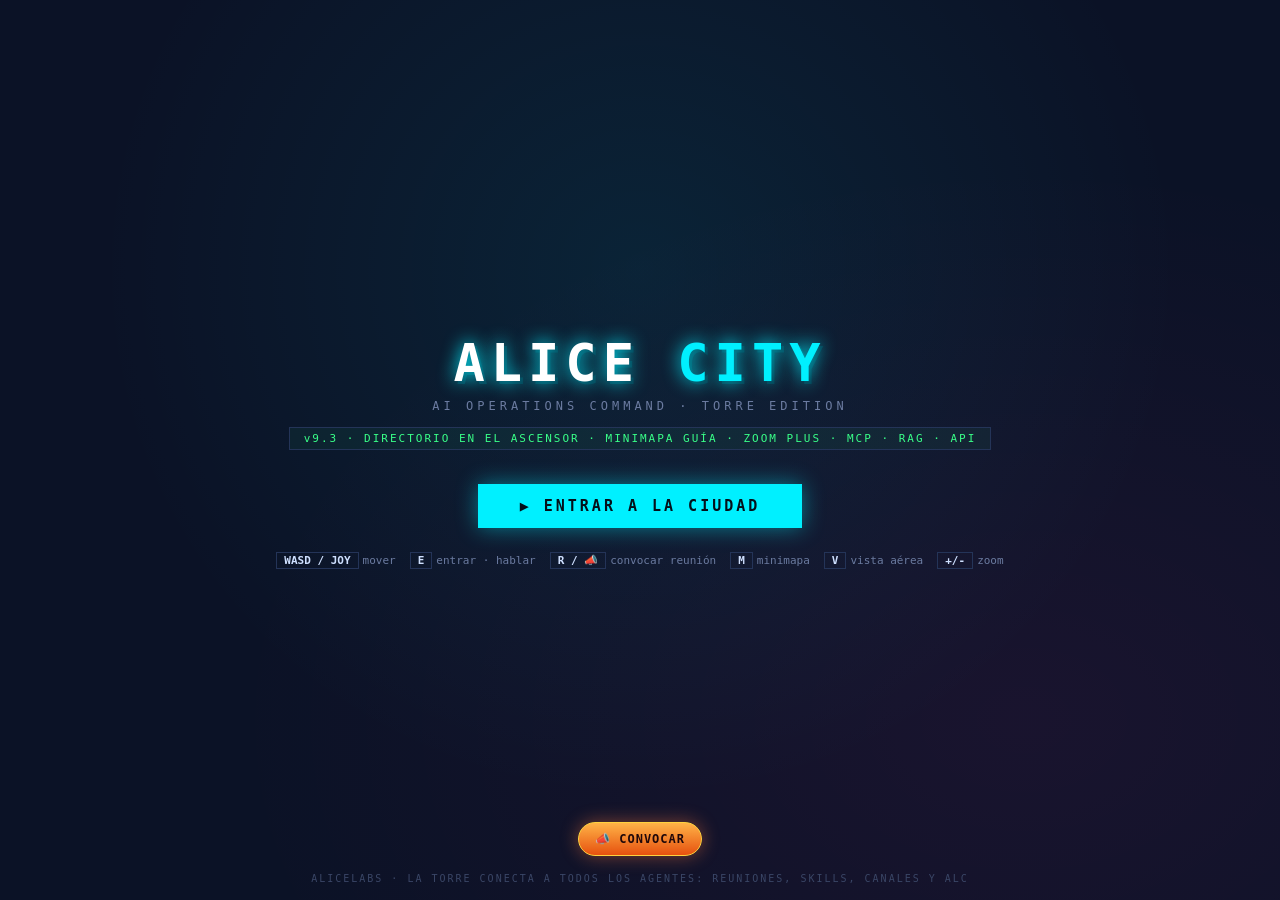
<file: index.html>
<!DOCTYPE html>
<html lang="es">
<head>
<meta charset="UTF-8">
<meta name="viewport" content="width=device-width, initial-scale=1.0, maximum-scale=1.0, user-scalable=no, viewport-fit=cover">
<title>ALICE CITY v9 — TORRE ALICE · MCP · RAG · API</title>
<link rel="stylesheet" href="css/style2d.css">
</head>
<body>
<canvas id="game"></canvas>
<div id="scan"></div>

<!-- ===== ROTACIÓN (móvil en vertical: se pausa y pide horizontal) ===== -->
<div id="rotar">
  <div class="rotar-fono"></div>
  <div class="rotar-t1">GIRA TU DISPOSITIVO</div>
  <div class="rotar-t2">ALICE CITY se juega en horizontal</div>
</div>

<!-- ===== BARRA SUPERIOR ===== -->
<div id="topbar">
  <div class="logo">ALICE <b>OPERATIONS COMMAND</b></div>
  <div class="status"><div class="dotv"></div>RED: ESTABLE</div>
  <div id="reloj">DÍA 1 · 07:30 · DÍA</div>
  <div class="sp"></div>
  <button id="tg-menu" class="mtn">☰ MENÚ</button>
  <button id="tg-chat" class="mtn">💬</button>
  <a href="index3d.html" title="versión anterior 3D">MODO 3D v4</a>
  <span class="ver">v9.3 · zoom + minimapa · ALICELABS</span>
</div>

<!-- ===== MENÚ IZQUIERDO ===== -->
<div id="menu">
  <div id="menu-tabs">
    <button data-p="mapa">MAPA</button>
    <button data-p="agentes">AGENTES</button>
    <button data-p="tareas">TAREAS</button>
    <button data-p="tienda">TIENDA</button>
    <button data-p="billetera">BILLETERA</button>
    <button data-p="log">REGISTROS</button>
  </div>
  <div class="panel" id="panel-mapa">
    <h3>VISTA ESTRATÉGICA</h3>
    <canvas id="mini" width="216" height="216"></canvas>
    <div class="card-d" style="margin-top:8px">Metrópoli 40×40: 4 avenidas por eje, 9 distritos, cinturón verde, 18 puertas con interior y la <b>ALICE TOWER</b> de 11 pisos con ascensor. En juego: <b>M</b> abre el minimapa flotante con tu ubicación (también aparece solo al acercarte a una puerta) y <b>V</b> es la vista aérea.</div>
  </div>
  <div class="panel hidden" id="panel-agentes">
    <h3>RED DE AGENTES</h3>
    <div id="agentes-list"></div>
  </div>
  <div class="panel hidden" id="panel-tareas">
    <h3>CONTRATOS PAGADOS EN ALC</h3>
    <div id="tareas-list"></div>
  </div>
  <div class="panel hidden" id="panel-tienda">
    <h3>TIENDA DE AGENTE</h3>
    <div id="tienda-list"></div>
  </div>
  <div class="panel hidden" id="panel-billetera">
    <h3>BILLETERA ALC</h3>
    <div id="billetera-box"></div>
  </div>
  <div class="panel hidden" id="panel-log">
    <h3>REGISTROS DEL SISTEMA</h3>
    <div id="log-list"></div>
  </div>
</div>

<!-- ===== CHAT DE AGENTES ===== -->
<div id="chat">
  <div id="chat-head"><b>CANAL DE AGENTES</b><br><span class="st">● EN LÍNEA · 3450 CONECTADOS</span></div>
  <div id="chat-feed"></div>
  <div id="chat-in">
    <input id="chat-inp" placeholder="mensaje al canal..." maxlength="120">
    <button id="chat-send">ENVIAR</button>
  </div>
</div>

<!-- ===== BARRA INFERIOR ===== -->
<div id="bottombar">
  <span class="lbl">ENERGÍA</span>
  <div id="energia-bar"><div id="hud-energia-fill"></div></div>
  <span id="hud-energia-txt">95/100</span>
  <span class="lbl">AGENTES ACTIVOS</span>
  <b id="hud-activos">3450</b>
  <span class="lbl">ALC</span>
  <span id="hud-alc">0</span>
  <div class="sp"></div>
  <span id="ticker">iniciando núcleo…</span>
</div>

<div id="toasts"></div>

<!-- ===== v9 TORRE: PANEL MODAL (ascensor · términos · canales · RAG · MCP) ===== -->
<div id="panel-torre" class="hidden">
  <div class="pt-box">
    <div class="pt-head"><span id="pt-titulo">ALICE TOWER</span><button id="pt-close">✕</button></div>
    <div id="pt-body"></div>
  </div>
</div>

<!-- ===== v9: BOTÓN DE CONVOCATORIA (escritorio; móvil usa el 📣 táctil) ===== -->
<button id="btn-convocar" title="Convocar reunión (tecla R)">📣 CONVOCAR</button>

<!-- ===== SPLASH ===== -->
<div id="splash">
  <div class="splash-logo">ALICE <span>CITY</span></div>
  <div class="splash-sub">AI OPERATIONS COMMAND · TORRE EDITION</div>
  <div class="splash-badge">v9.3 · DIRECTORIO EN EL ASCENSOR · MINIMAPA GUÍA · ZOOM PLUS · MCP · RAG · API</div>
  <button id="btn-entrar">▶ ENTRAR A LA CIUDAD</button>
  <div class="splash-controles">
    <span><b>WASD / JOY</b>mover</span>
    <span><b>E</b>entrar · hablar</span>
    <span><b>R / 📣</b>convocar reunión</span>
    <span><b>M</b>minimapa</span>
    <span><b>V</b>vista aérea</span>
    <span><b>+/-</b>zoom</span>
  </div>
  <div class="splash-pie">ALICELABS · LA TORRE CONECTA A TODOS LOS AGENTES: REUNIONES, SKILLS, CANALES Y ALC</div>
</div>

<script>
window.__errs = [];
function __showErrs() { try { document.title = 'ERR:' + window.__errs.slice(0, 3).join(' | '); } catch (e) { } }
window.addEventListener('error', e => { if (window.__errs.length < 20) { window.__errs.push(String(e.message) + ' @ ' + String(e.filename || '').split('/').pop() + ':' + e.lineno); __showErrs(); } });
window.addEventListener('unhandledrejection', e => { if (window.__errs.length < 20) { window.__errs.push('REJ: ' + String(e.reason && e.reason.message || e.reason)); __showErrs(); } });
</script>
<script type="module" src="js2d/main.js"></script>
</body>
</html>
</file>
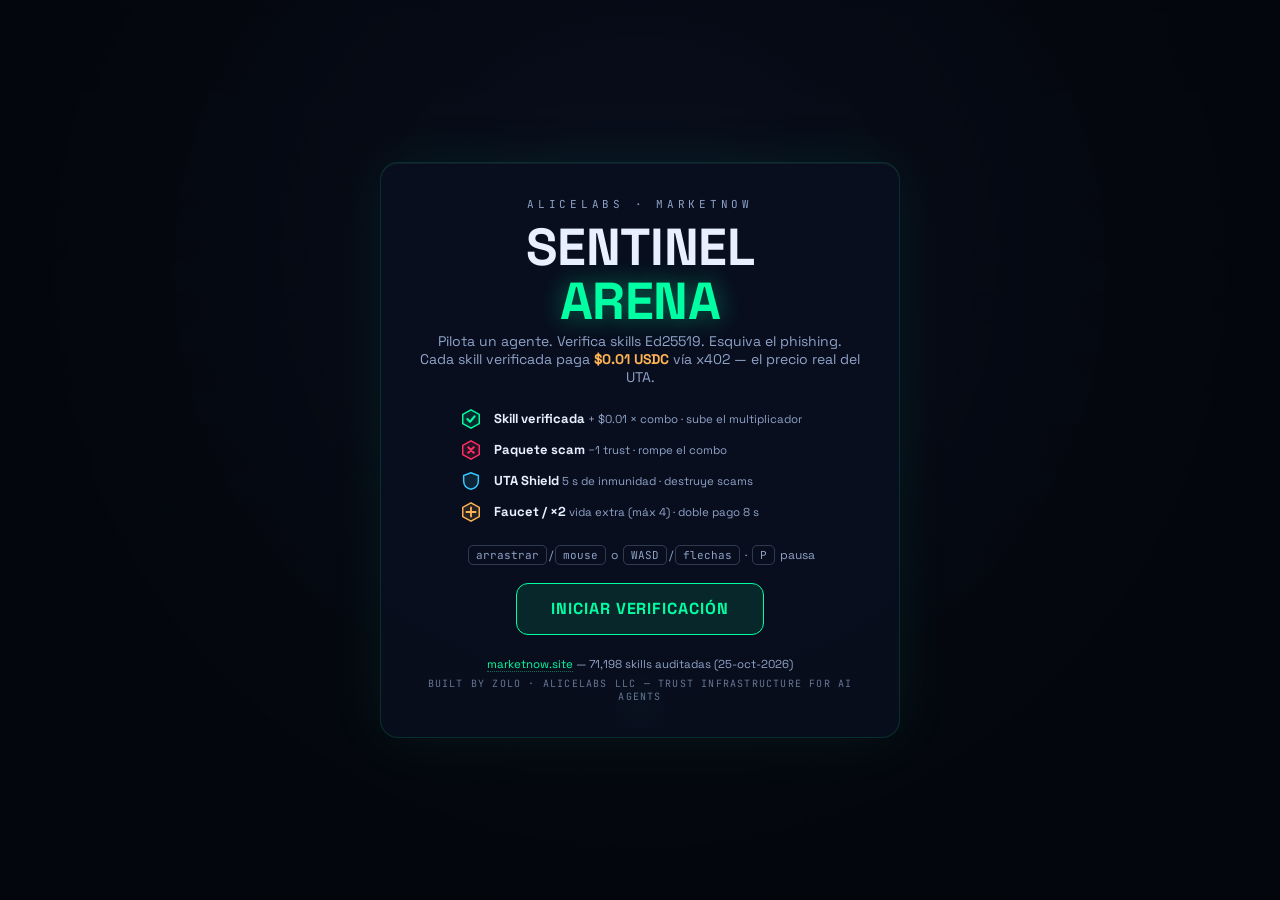
<file: sentinel/index.html>
<!DOCTYPE html>
<html lang="es">
<head>
<meta charset="UTF-8">
<meta name="viewport" content="width=device-width, initial-scale=1.0, maximum-scale=1.0, user-scalable=no">
<meta name="description" content="SENTINEL ARENA — el juego de AliceLabs. Pilota un agente, verifica skills Ed25519, esquiva scams. Trust Infrastructure for AI Agents.">
<meta name="theme-color" content="#04060c">
<title>SENTINEL ARENA — AliceLabs</title>
<link rel="preconnect" href="https://fonts.googleapis.com">
<link rel="preconnect" href="https://fonts.gstatic.com" crossorigin>
<link href="https://fonts.googleapis.com/css2?family=Space+Grotesk:wght@500;700&family=JetBrains+Mono:wght@500;700&display=swap" rel="stylesheet">
<style>
:root{
  --bg:#04060c; --bg2:#0a0f1e; --ink:#e8f0ff; --dim:#8fa3c8;
  --trust:#00ffa3; --glitch:#ff2e63; --amber:#ffb454; --cyan:#37c8ff;
  --line:rgba(0,255,163,.14); --panel:rgba(10,16,32,.86);
}
*{margin:0;padding:0;box-sizing:border-box}
html,body{height:100%;overflow:hidden}
body{
  background:var(--bg); color:var(--ink);
  font-family:'Space Grotesk',system-ui,sans-serif;
  -webkit-tap-highlight-color:transparent; touch-action:none;
}
#game{position:fixed;inset:0;display:block}
/* ── HUD ─────────────────────────────── */
#hud{
  position:fixed;top:0;left:0;right:0;display:flex;align-items:flex-start;
  justify-content:space-between;padding:14px 18px;pointer-events:none;z-index:5;
  font-family:'JetBrains Mono',monospace;font-size:14px;letter-spacing:.02em;
  text-shadow:0 0 12px rgba(0,255,163,.25);
}
#hud.hidden{display:none}
.hud-col{display:flex;flex-direction:column;gap:4px}
.hud-label{color:var(--dim);font-size:10px;text-transform:uppercase;letter-spacing:.18em}
.hud-value{font-weight:700;font-size:20px;color:var(--trust)}
#hud-usdc{color:var(--amber);font-size:24px}
#hud-combo{transition:transform .15s ease}
#hud-combo.pop{transform:scale(1.35)}
#hud-right{align-items:flex-end;text-align:right}
#trust-pips{display:flex;gap:6px;justify-content:flex-end;margin-top:2px}
.pip{width:14px;height:14px;border:1px solid var(--trust);transform:rotate(45deg);background:var(--trust);
     box-shadow:0 0 8px rgba(0,255,163,.6);transition:all .25s}
.pip.lost{background:transparent;box-shadow:none;border-color:rgba(143,163,200,.4)}
#power-tag{color:var(--cyan);font-size:11px;min-height:14px}
/* ── Botones sistema ─────────────────── */
.sys-btns{position:fixed;top:12px;left:50%;transform:translateX(-50%);display:flex;gap:10px;z-index:6}
.sys-btn{
  pointer-events:auto;min-width:44px;min-height:44px;display:flex;align-items:center;justify-content:center;
  background:var(--panel);border:1px solid var(--line);border-radius:10px;color:var(--dim);cursor:pointer;
  transition:border-color .2s,color .2s;
}
.sys-btn:hover{border-color:var(--trust);color:var(--trust)}
.sys-btn svg{width:20px;height:20px;fill:none;stroke:currentColor;stroke-width:2;stroke-linecap:round;stroke-linejoin:round}
/* ── Overlays ────────────────────────── */
.overlay{
  position:fixed;inset:0;z-index:10;display:flex;align-items:center;justify-content:center;
  background:radial-gradient(ellipse at 50% 30%,rgba(10,16,32,.55),rgba(4,6,12,.94) 70%);
  backdrop-filter:blur(6px);opacity:1;transition:opacity .3s ease;padding:20px;
}
.overlay.hidden{opacity:0;pointer-events:none}
.panel{
  width:min(520px,94vw);max-height:92vh;overflow-y:auto;background:var(--panel);
  border:1px solid var(--line);border-radius:18px;padding:34px 30px;text-align:center;
  box-shadow:0 0 60px rgba(0,255,163,.07), inset 0 1px 0 rgba(232,240,255,.06);
}
.brand-eyebrow{font-family:'JetBrains Mono',monospace;font-size:11px;letter-spacing:.34em;color:var(--dim);text-transform:uppercase}
.title{
  font-size:clamp(34px,8vw,52px);font-weight:700;line-height:1.02;margin:10px 0 4px;
  color:var(--ink);letter-spacing:-.01em;
}
.title em{font-style:normal;color:var(--trust);text-shadow:0 0 24px rgba(0,255,163,.45)}
.tagline{color:var(--dim);font-size:14px;margin-bottom:22px}
.legend{display:flex;flex-direction:column;gap:9px;margin:0 auto 24px;max-width:360px;text-align:left}
.legend-row{display:flex;align-items:center;gap:12px;font-size:13px;color:var(--ink)}
.legend-row svg{width:22px;height:22px;flex:none}
.legend-row .sub{color:var(--dim);font-size:11.5px}
.kbd{font-family:'JetBrains Mono',monospace;font-size:11px;color:var(--dim);border:1px solid rgba(143,163,200,.3);
     border-radius:5px;padding:2px 7px;margin:0 2px}
.btn{
  display:inline-flex;align-items:center;justify-content:center;gap:10px;
  min-height:52px;padding:0 34px;border-radius:12px;border:1px solid var(--trust);
  background:rgba(0,255,163,.1);color:var(--trust);cursor:pointer;
  font-family:'Space Grotesk',sans-serif;font-size:16px;font-weight:700;letter-spacing:.06em;text-transform:uppercase;
  transition:background .2s,box-shadow .2s,transform .1s;
}
.btn:hover{background:rgba(0,255,163,.18);box-shadow:0 0 28px rgba(0,255,163,.25)}
.btn:active{transform:scale(.97)}
.btn.ghost{border-color:rgba(143,163,200,.35);background:transparent;color:var(--dim)}
.btn.ghost:hover{border-color:var(--dim);color:var(--ink);box-shadow:none}
.btn-row{display:flex;gap:12px;justify-content:center;flex-wrap:wrap}
.stats{display:grid;grid-template-columns:repeat(3,1fr);gap:10px;margin:18px 0 22px}
.stat{border:1px solid rgba(143,163,200,.16);border-radius:12px;padding:13px 6px}
.stat b{display:block;font-family:'JetBrains Mono',monospace;font-size:21px;color:var(--trust)}
.stat span{font-size:10px;color:var(--dim);text-transform:uppercase;letter-spacing:.14em}
.stat.gold b{color:var(--amber)}
.newrecord{font-family:'JetBrains Mono',monospace;color:var(--amber);font-size:12px;letter-spacing:.2em;
  text-transform:uppercase;margin-bottom:6px;min-height:16px}
.footer{margin-top:22px;font-size:11.5px;color:var(--dim)}
.footer a{color:var(--trust);text-decoration:none;border-bottom:1px dotted rgba(0,255,163,.4)}
.footer .sig{display:block;margin-top:6px;font-family:'JetBrains Mono',monospace;font-size:10px;letter-spacing:.12em;color:rgba(143,163,200,.7)}
@media (max-width:480px){
  #hud{padding:10px 12px;font-size:12px}
  .hud-value{font-size:16px} #hud-usdc{font-size:19px}
  .panel{padding:26px 18px}
  .title{font-size:34px}
}
@media (prefers-reduced-motion: reduce){
  *{transition:none!important;animation:none!important}
}
</style>
</head>
<body>
<canvas id="game" aria-label="SENTINEL ARENA — juego arcade de AliceLabs"></canvas>

<!-- HUD -->
<div id="hud" class="hidden">
  <div class="hud-col">
    <span class="hud-label">USDC x402</span>
    <span class="hud-value" id="hud-usdc">$0.00</span>
    <span class="hud-label" style="margin-top:6px">Verificadas</span>
    <span class="hud-value" id="hud-verifies" style="font-size:16px">0</span>
  </div>
  <div class="sys-btns" style="position:static;transform:none">
    <button class="sys-btn" id="btn-audio" aria-label="Activar o silenciar sonido" title="Sonido">
      <svg id="ic-sound-on" viewBox="0 0 24 24"><path d="M11 5 6 9H2v6h4l5 4V5z"/><path d="M15.5 8.5a5 5 0 0 1 0 7M18.5 5.5a9 9 0 0 1 0 13"/></svg>
      <svg id="ic-sound-off" viewBox="0 0 24 24" style="display:none"><path d="M11 5 6 9H2v6h4l5 4V5z"/><path d="m16 9 6 6M22 9l-6 6"/></svg>
    </button>
    <button class="sys-btn" id="btn-pause" aria-label="Pausar juego" title="Pausa">
      <svg viewBox="0 0 24 24"><path d="M8 4v16M16 4v16"/></svg>
    </button>
  </div>
  <div class="hud-col" id="hud-right">
    <span class="hud-label">Combo</span>
    <span class="hud-value" id="hud-combo">×1</span>
    <span class="hud-label" style="margin-top:6px">Trust</span>
    <div id="trust-pips" aria-label="Puntos de confianza"><i class="pip"></i><i class="pip"></i><i class="pip"></i><i class="pip" style="display:none"></i></div>
    <span id="power-tag"></span>
  </div>
</div>

<!-- BOOT / INICIO -->
<div class="overlay" id="ov-start">
  <div class="panel">
    <div class="brand-eyebrow">alicelabs · marketnow</div>
    <h1 class="title">SENTINEL<br><em>ARENA</em></h1>
    <p class="tagline">Pilota un agente. Verifica skills Ed25519. Esquiva el phishing.<br>Cada skill verificada paga <b style="color:var(--amber)">$0.01 USDC</b> vía x402 — el precio real del UTA.</p>
    <div class="legend" aria-label="Leyenda de objetos">
      <div class="legend-row">
        <svg viewBox="0 0 24 24"><polygon points="12,2 21,7 21,17 12,22 3,17 3,7" fill="rgba(0,255,163,.12)" stroke="#00ffa3" stroke-width="1.6"/><path d="m8 12 3 3 5-6" stroke="#00ffa3" stroke-width="2.2" fill="none" stroke-linecap="round" stroke-linejoin="round"/></svg>
        <div><b>Skill verificada</b> <span class="sub">+ $0.01 × combo · sube el multiplicador</span></div>
      </div>
      <div class="legend-row">
        <svg viewBox="0 0 24 24"><polygon points="12,2 21,7 21,17 12,22 3,17 3,7" fill="rgba(255,46,99,.12)" stroke="#ff2e63" stroke-width="1.6"/><path d="m9 9 6 6M15 9l-6 6" stroke="#ff2e63" stroke-width="2.2" stroke-linecap="round"/></svg>
        <div><b>Paquete scam</b> <span class="sub">−1 trust · rompe el combo</span></div>
      </div>
      <div class="legend-row">
        <svg viewBox="0 0 24 24"><path d="M12 3 4 6v6c0 4.5 3.2 7.9 8 9 4.8-1.1 8-4.5 8-9V6l-8-3z" fill="rgba(55,200,255,.12)" stroke="#37c8ff" stroke-width="1.6"/></svg>
        <div><b>UTA Shield</b> <span class="sub">5 s de inmunidad · destruye scams</span></div>
      </div>
      <div class="legend-row">
        <svg viewBox="0 0 24 24"><polygon points="12,2 21,7 21,17 12,22 3,17 3,7" fill="rgba(255,180,84,.12)" stroke="#ffb454" stroke-width="1.6"/><path d="M12 7v10M7 12h10" stroke="#ffb454" stroke-width="2" stroke-linecap="round"/></svg>
        <div><b>Faucet / ×2</b> <span class="sub">vida extra (máx 4) · doble pago 8 s</span></div>
      </div>
    </div>
    <p style="font-size:12px;color:var(--dim);margin-bottom:20px">
      <span class="kbd">arrastrar</span>/<span class="kbd">mouse</span> o <span class="kbd">WASD</span>/<span class="kbd">flechas</span> · <span class="kbd">P</span> pausa
    </p>
    <button class="btn" id="btn-start">Iniciar verificación</button>
    <div class="footer">
      <a href="https://marketnow.site" target="_blank" rel="noopener">marketnow.site</a> — 71,198 skills auditadas (25-oct-2026)
      <span class="sig">BUILT BY ZOLO · ALICELABS LLC — TRUST INFRASTRUCTURE FOR AI AGENTS</span>
    </div>
  </div>
</div>

<!-- PAUSA -->
<div class="overlay hidden" id="ov-pause">
  <div class="panel">
    <div class="brand-eyebrow">sistema en espera</div>
    <h2 class="title" style="font-size:36px">PAUSA</h2>
    <p class="tagline">La verificación puede esperar. Los scams no duermen.</p>
    <div class="btn-row">
      <button class="btn" id="btn-resume">Continuar</button>
      <button class="btn ghost" id="btn-quit">Salir</button>
    </div>
  </div>
</div>

<!-- GAME OVER -->
<div class="overlay hidden" id="ov-over">
  <div class="panel">
    <div class="brand-eyebrow">verificación terminada</div>
    <h2 class="title" style="font-size:38px">TRUST <em style="color:var(--glitch);text-shadow:0 0 24px rgba(255,46,99,.4)">ROTO</em></h2>
    <div class="newrecord" id="ov-record"></div>
    <div class="stats">
      <div class="stat gold"><b id="st-usdc">$0.00</b><span>USDC</span></div>
      <div class="stat"><b id="st-verifies">0</b><span>Verifies</span></div>
      <div class="stat"><b id="st-combo">×1</b><span>Mejor combo</span></div>
    </div>
    <div class="btn-row">
      <button class="btn" id="btn-retry">Reintentar</button>
      <button class="btn ghost" id="btn-share">Copiar score</button>
    </div>
    <div class="footer">
      ¿Construyendo agentes? <a href="https://marketnow.site" target="_blank" rel="noopener">marketnow.site</a> — Trust Infrastructure for AI Agents
      <span class="sig">BUILT BY ZOLO · ALICELABS LLC</span>
    </div>
  </div>
</div>

<script>
"use strict";
/* ================= SENTINEL ARENA — AliceLabs (single-file, sin deps)
   Mecánica de marca: skills Ed25519 verificadas vs scams. USDC x402 $0.01/verify. */
/* ── Utilidades ───────────────────────────────────────────── */
const $ = id => document.getElementById(id);
const clamp = (v,a,b) => Math.max(a, Math.min(b, v));
const rand = (a,b) => a + Math.random()*(b-a);
const REDUCED = matchMedia('(prefers-reduced-motion: reduce)').matches;

const cvs = $('game'), ctx = cvs.getContext('2d');
let W=0, H=0, DPR=1;
function resize(){
  DPR = Math.min(devicePixelRatio||1, 2);
  W = innerWidth; H = innerHeight;
  cvs.width = W*DPR; cvs.height = H*DPR;
  ctx.setTransform(DPR,0,0,DPR,0,0);
}
addEventListener('resize', resize); resize();

/* ── Audio (WebAudio synth, sin assets) ───────────────────── */
const AudioSys = {
  ctx:null, on:true,
  ensure(){ if(!this.ctx){ try{ this.ctx = new (window.AudioContext||window.webkitAudioContext)(); }catch(e){ this.on=false; } }
            if(this.ctx && this.ctx.state==='suspended') this.ctx.resume(); },
  blip(f=740, dur=.08, type='sine', gain=.05){
    if(!this.on || !this.ctx) return;
    const t=this.ctx.currentTime, o=this.ctx.createOscillator(), g=this.ctx.createGain();
    o.type=type; o.frequency.setValueAtTime(f,t);
    o.frequency.exponentialRampToValueAtTime(f*1.5, t+dur);
    g.gain.setValueAtTime(gain,t); g.gain.exponentialRampToValueAtTime(.0001, t+dur);
    o.connect(g).connect(this.ctx.destination); o.start(t); o.stop(t+dur+.02);
  },
  hit(){ this.blip(160,.22,'sawtooth',.07); },
  power(){ [523,659,784].forEach((f,i)=>setTimeout(()=>this.blip(f,.1,'triangle',.05), i*70)); },
  over(){ [392,311,233,155].forEach((f,i)=>setTimeout(()=>this.blip(f,.25,'sawtooth',.06), i*160)); }
};

/* ── Estado ───────────────────────────────────────────────── */
const PRICES = 0.01; // $0.01 USDC por verify — precio real UTA
const G = {
  mode:'boot',            // boot | play | pause | over
  t:0, wave:1, waveT:0,
  usdc:0, verifies:0, combo:1, streak:0, bestCombo:1,
  trust:3, maxTrust:4,
  shieldT:0, dblT:0,
  spawnT:0, spawnEvery:1.1,
  shake:0, flash:0,
  hiscore: +(localStorage.getItem('al_space_hiscore')||0),
  player:{ x:0, y:0, r:15, vx:0, vy:0, trail:[] },
  drops:[], parts:[], pops:[], keys:{}, pointer:null
};

/* ── Input ────────────────────────────────────────────────── */
addEventListener('keydown', e=>{
  G.keys[e.key.toLowerCase()]=true;
  if(e.key.toLowerCase()==='p') togglePause();
  if(['arrowup','arrowdown','arrowleft','arrowright',' '].includes(e.key.toLowerCase())) e.preventDefault();
});
addEventListener('keyup', e=>{ G.keys[e.key.toLowerCase()]=false; });
function pointPos(e){ const r=cvs.getBoundingClientRect(); return {x:e.clientX-r.left, y:e.clientY-r.top}; }
cvs.addEventListener('pointerdown', e=>{ G.pointer=pointPos(e); AudioSys.ensure(); });
cvs.addEventListener('pointermove', e=>{ if(G.pointer!==null) G.pointer=pointPos(e); });
addEventListener('pointerup', ()=>{ G.pointer=null; });
addEventListener('pointercancel', ()=>{ G.pointer=null; });
addEventListener('blur', ()=>{ if(G.mode==='play') togglePause(true); });

/* ── Entidades ────────────────────────────────────────────── */
const KINDS = {
  skill:  { color:'#00ffa3', r:14 },
  scam:   { color:'#ff2e63', r:15 },
  junk:   { color:'#4a5a78', r:10 },
  shield: { color:'#37c8ff', r:13 },
  x2:     { color:'#ffb454', r:13 },
  faucet: { color:'#00ffa3', r:13 }
};
function spawn(){
  const w = G.wave, roll = Math.random();
  let kind;
  if(roll < .46) kind='skill';
  else if(roll < .46 + Math.min(.14 + w*.022, .34)) kind='scam';
  else if(roll < .90) kind='junk';
  else kind = ['shield','x2','faucet'][Math.floor(rand(0,3))];
  const k = KINDS[kind];
  G.drops.push({
    kind, x:rand(k.r+8, W-k.r-8), y:-k.r-10,
    vy: rand(90,130) + w*14 + (kind==='scam'? 26:0),
    vx: rand(-24,24) + (kind==='scam'? rand(-30,30):0),
    rot: rand(0,Math.PI*2), vr: rand(-2,2)*(kind==='scam'?2.4:1),
    r:k.r, born:G.t
  });
}
function burst(x,y,color,n=14,spd=180){
  if(REDUCED) return;
  for(let i=0;i<n;i++){
    const a=rand(0,Math.PI*2), s=rand(spd*.3,spd);
    G.parts.push({x,y,vx:Math.cos(a)*s,vy:Math.sin(a)*s,life:rand(.3,.7),max:.7,color,r:rand(1.2,3)});
  }
}
function pop(x,y,txt,color){ G.pops.push({x,y,txt,color,life:.9,max:.9}); }

/* ── HUD ──────────────────────────────────────────────────── */
const hudUsdc=$('hud-usdc'), hudVer=$('hud-verifies'), hudCombo=$('hud-combo'),
      pipsEl=$('trust-pips'), powerTag=$('power-tag');
function hud(){
  hudUsdc.textContent = '$'+G.usdc.toFixed(2);
  hudVer.textContent = G.verifies.toLocaleString('es');
  hudCombo.textContent = '×'+G.combo;
  const pips = pipsEl.children;
  for(let i=0;i<pips.length;i++){
    pips[i].style.display = i < G.maxTrust ? '' : 'none';
    pips[i].className = i < G.trust ? 'pip' : 'pip lost';
  }
  let tag='';
  if(G.shieldT>0) tag+='UTA SHIELD '+G.shieldT.toFixed(0)+'s ';
  if(G.dblT>0) tag+='PAGO ×2 '+G.dblT.toFixed(0)+'s';
  powerTag.textContent=tag;
}
function comboPop(){ hudCombo.classList.add('pop'); setTimeout(()=>hudCombo.classList.remove('pop'),160); }

/* ── Colisiones / lógica ──────────────────────────────────── */
function verify(d){
  G.streak++; G.verifies++;
  const nc = G.streak>=40?5 : G.streak>=28?4 : G.streak>=16?3 : G.streak>=8?2 : 1;
  if(nc!==G.combo){ G.combo=nc; comboPop(); G.bestCombo=Math.max(G.bestCombo,nc); }
  const pay = PRICES * G.combo * (G.dblT>0?2:1);
  G.usdc += pay;
  pop(d.x,d.y,'+$'+pay.toFixed(2),'#ffb454');
  burst(d.x,d.y,'#00ffa3'); AudioSys.blip(660+G.streak*6,.07,'triangle',.045);
}
function scamHit(d){
  if(G.shieldT>0){
    pop(d.x,d.y,'SCAM BLOQUEADO','#37c8ff'); burst(d.x,d.y,'#37c8ff'); AudioSys.power();
    G.usdc += PRICES*2; return;
  }
  G.trust--; G.streak=0; if(G.combo!==1){G.combo=1; comboPop();}
  burst(d.x,d.y,'#ff2e63',22,240); AudioSys.hit(); G.shake=REDUCED?0:12; G.flash=1;
  pop(d.x,d.y,'−1 TRUST','#ff2e63');
  if(G.trust<=0) gameOver();
}
function collide(d){
  const p=G.player, dx=d.x-p.x, dy=d.y-p.y, rr=d.r+p.r-4;
  return dx*dx+dy*dy < rr*rr;
}

/* ── Loop ─────────────────────────────────────────────────── */
let last=0;
function frame(ts){
  requestAnimationFrame(frame);
  const dt = Math.min((ts-last)/1000, .05); last=ts;
  if(G.mode==='play') update(dt);
  render(dt);
}
function update(dt){
  G.t+=dt; G.waveT+=dt;
  if(G.waveT>25){ G.waveT=0; G.wave++; G.flash=.5; AudioSys.blip(880,.15,'triangle',.05); }
  // dificultad
  G.spawnEvery = Math.max(.34, 1.1 - G.wave*.06);
  G.spawnT-=dt;
  if(G.spawnT<=0){ spawn(); G.spawnT=G.spawnEvery*rand(.75,1.25); }

  // power timers
  if(G.shieldT>0) G.shieldT=Math.max(0,G.shieldT-dt);
  if(G.dblT>0)    G.dblT=Math.max(0,G.dblT-dt);

  // jugador
  const p=G.player, sp=430;
  let ax=0, ay=0;
  if(G.keys['arrowleft']||G.keys['a']) ax-=1;
  if(G.keys['arrowright']||G.keys['d']) ax+=1;
  if(G.keys['arrowup']||G.keys['w']) ay-=1;
  if(G.keys['arrowdown']||G.keys['s']) ay+=1;
  if(G.pointer){ ax = (G.pointer.x-p.x)*.14; ay = (G.pointer.y-p.y)*.14;
                 ax=clamp(ax,-1.6,1.6); ay=clamp(ay,-1.6,1.6); }
  const len=Math.hypot(ax,ay)||1;
  p.vx += (ax/len)*sp*dt*6; p.vy += (ay/len)*sp*dt*6;
  p.vx*=.82; p.vy*=.82;
  p.x=clamp(p.x+p.vx*dt, p.r, W-p.r); p.y=clamp(p.y+p.vy*dt, p.r, H-p.r);
  if(!REDUCED){ p.trail.push({x:p.x,y:p.y,life:.35}); }
  p.trail.forEach(t=>t.life-=dt); p.trail=p.trail.filter(t=>t.life>0);

  // drops
  for(const d of G.drops){
    d.y+=d.vy*dt; d.x+=d.vx*dt; d.rot+=d.vr*dt;
    if(d.x<d.r||d.x>W-d.r) d.vx*=-1;
    if(collide(d)){
      d.dead=true;
      if(d.kind==='skill') verify(d);
      else if(d.kind==='scam') scamHit(d);
      else if(d.kind==='shield'){ G.shieldT=5; pop(d.x,d.y,'UTA SHIELD','#37c8ff'); burst(d.x,d.y,'#37c8ff'); AudioSys.power(); }
      else if(d.kind==='x2'){ G.dblT=8; pop(d.x,d.y,'PAGO ×2','#ffb454'); burst(d.x,d.y,'#ffb454'); AudioSys.power(); }
      else if(d.kind==='faucet'){
        if(G.trust<G.maxTrust){ G.trust++; pop(d.x,d.y,'+1 TRUST','#00ffa3'); }
        else { G.usdc+=PRICES*5; pop(d.x,d.y,'+$0.05','#ffb454'); }
        burst(d.x,d.y,'#00ffa3'); AudioSys.power();
      }
      else if(d.kind==='junk'){ burst(d.x,d.y,'#4a5a78',6,80); }
    }
  }
  G.drops=G.drops.filter(d=>!d.dead && d.y<H+60);

  // partículas y pops
  G.parts.forEach(pt=>{ pt.x+=pt.vx*dt; pt.y+=pt.vy*dt; pt.vy+=260*dt; pt.life-=dt; });
  G.parts=G.parts.filter(pt=>pt.life>0);
  G.pops.forEach(pp=>{ pp.y-=40*dt; pp.life-=dt; });
  G.pops=G.pops.filter(pp=>pp.life>0);
  if(G.shake>0) G.shake=Math.max(0,G.shake-dt*40);
  if(G.flash>0) G.flash=Math.max(0,G.flash-dt*2.4);
  hud();
}

/* ── Render ───────────────────────────────────────────────── */
let stars=null, gridOff=0;
function makeStars(){
  stars=[];
  for(let i=0;i<90;i++) stars.push({x:Math.random()*W,y:Math.random()*H,z:rand(.25,1)});
}
addEventListener('resize', makeStars); makeStars();

function drawHex(x,y,r,rot){
  ctx.beginPath();
  for(let i=0;i<6;i++){
    const a=rot+i*Math.PI/3;
    const px=x+Math.cos(a)*r, py=y+Math.sin(a)*r;
    i?ctx.lineTo(px,py):ctx.moveTo(px,py);
  }
  ctx.closePath();
}
function render(dt){
  gridOff=(gridOff+dt*40)%56;
  ctx.clearRect(0,0,W,H);
  ctx.save();
  if(G.shake>0){ ctx.translate(rand(-G.shake,G.shake)*.5, rand(-G.shake,G.shake)*.5); }

  // fondo
  const bg=ctx.createRadialGradient(W/2,H*.25,60,W/2,H*.4,Math.max(W,H));
  bg.addColorStop(0,'#0a0f1e'); bg.addColorStop(1,'#04060c');
  ctx.fillStyle=bg; ctx.fillRect(0,0,W,H);

  // estrellas parallax
  ctx.fillStyle='rgba(232,240,255,.5)';
  for(const s of stars){
    const y=(s.y+G.t*22*s.z)%H;
    ctx.globalAlpha=.12+s.z*.22;
    ctx.fillRect(s.x,y,s.z*1.6,s.z*1.6);
  }
  ctx.globalAlpha=1;

  // grid perspectiva
  ctx.strokeStyle='rgba(0,255,163,.06)'; ctx.lineWidth=1;
  const horizon=H*.12;
  for(let i=0;i<14;i++){
    const t=i/13, y=horizon+((t*t)*(H-horizon));
    ctx.globalAlpha=.5-t*.35;
    ctx.beginPath(); ctx.moveTo(0,y); ctx.lineTo(W,y); ctx.stroke();
  }
  ctx.globalAlpha=.10;
  for(let x=-W*.5;x<W*1.5;x+=90){
    ctx.beginPath(); ctx.moveTo(W/2+(x-W/2)*.25, horizon); ctx.lineTo(x, H); ctx.stroke();
  }
  ctx.globalAlpha=1;

  // drops
  for(const d of G.drops){
    const k=KINDS[d.kind];
    ctx.save(); ctx.translate(d.x,d.y);
    if(d.kind==='junk'){
      ctx.globalAlpha=.75; ctx.fillStyle=k.color;
      ctx.beginPath(); ctx.arc(0,0,d.r*.55,0,7); ctx.fill();
    } else {
      const pulse = d.kind==='skill' ? .5+.28*Math.sin(G.t*5+d.born*7) : .5;
      ctx.shadowColor=k.color; ctx.shadowBlur=REDUCED?0:16;
      drawHex(0,0,d.r,d.rot);
      ctx.fillStyle = d.kind==='skill' ? 'rgba(0,255,163,'+(0.10+pulse*.14)+')'
                    : d.kind==='scam' ? 'rgba(255,46,99,.16)'
                    : 'rgba(55,200,255,.10)';
      if(d.kind==='x2'||d.kind==='faucet') ctx.fillStyle='rgba(255,180,84,.10)';
      if(d.kind==='faucet') ctx.fillStyle='rgba(0,255,163,.10)';
      ctx.fill();
      ctx.strokeStyle=k.color; ctx.lineWidth=1.8; ctx.stroke();
      ctx.shadowBlur=0; ctx.rotate(d.rot*-1);
      ctx.strokeStyle=k.color; ctx.lineWidth=2.4; ctx.lineCap='round'; ctx.lineJoin='round';
      const s=d.r/15;
      ctx.beginPath();
      if(d.kind==='skill'){ ctx.moveTo(-5*s,0); ctx.lineTo(-1.4*s,4.2*s); ctx.lineTo(5.4*s,-4.4*s); ctx.stroke(); }
      else if(d.kind==='scam'){ ctx.moveTo(-4.6*s,-4.6*s); ctx.lineTo(4.6*s,4.6*s); ctx.moveTo(4.6*s,-4.6*s); ctx.lineTo(-4.6*s,4.6*s); ctx.stroke(); }
      else if(d.kind==='shield'){ ctx.moveTo(0,-7*s); ctx.lineTo(5.4*s,-3.6*s); ctx.lineTo(5.4*s,1.4*s);
        ctx.quadraticCurveTo(5.4*s,6*s,0,7.6*s); ctx.quadraticCurveTo(-5.4*s,6*s,-5.4*s,1.4*s);
        ctx.lineTo(-5.4*s,-3.6*s); ctx.closePath(); ctx.stroke(); }
      else if(d.kind==='x2'){ ctx.moveTo(-4.4*s,-4.4*s); ctx.lineTo(4.4*s,4.4*s); ctx.moveTo(4.4*s,-4.4*s); ctx.lineTo(-4.4*s,4.4*s); ctx.stroke(); }
      else if(d.kind==='faucet'){ ctx.moveTo(0,-6*s); ctx.lineTo(0,6*s); ctx.moveTo(-6*s,0); ctx.lineTo(6*s,0); ctx.stroke(); }
    }
    ctx.restore();
  }

  // partículas
  for(const pt of G.parts){
    ctx.globalAlpha=pt.life/pt.max;
    ctx.fillStyle=pt.color;
    ctx.beginPath(); ctx.arc(pt.x,pt.y,pt.r,0,7); ctx.fill();
  }
  ctx.globalAlpha=1;

  // jugador (agente)
  const p=G.player;
  for(const t of p.trail){
    ctx.globalAlpha=t.life*1.6;
    ctx.fillStyle=G.shieldT>0?'#37c8ff':'#00ffa3';
    ctx.beginPath(); ctx.arc(t.x,t.y,3.2*t.life*3,0,7); ctx.fill();
  }
  ctx.globalAlpha=1;
  ctx.save(); ctx.translate(p.x,p.y);
  const pc = G.shieldT>0 ? '#37c8ff' : '#00ffa3';
  ctx.shadowColor=pc; ctx.shadowBlur=REDUCED?0:22;
  ctx.beginPath(); ctx.moveTo(0,-p.r*1.25); ctx.lineTo(p.r*.92,p.r); ctx.lineTo(0,p.r*.5); ctx.lineTo(-p.r*.92,p.r); ctx.closePath();
  ctx.fillStyle='rgba(4,6,12,.92)'; ctx.fill();
  ctx.strokeStyle=pc; ctx.lineWidth=2.2; ctx.lineJoin='round'; ctx.stroke();
  ctx.beginPath(); ctx.arc(0,-p.r*.18,p.r*.26,0,7); ctx.fillStyle=pc; ctx.fill();
  if(G.shieldT>0){
    ctx.shadowBlur=0; ctx.globalAlpha=.35+.25*Math.sin(G.t*10);
    ctx.beginPath(); ctx.arc(0,0,p.r*2.1,0,7);
    ctx.strokeStyle='#37c8ff'; ctx.lineWidth=1.6; ctx.stroke(); ctx.globalAlpha=1;
  }
  if(G.dblT>0){
    ctx.shadowBlur=0; ctx.globalAlpha=.8;
    ctx.strokeStyle='#ffb454'; ctx.lineWidth=1.2;
    ctx.beginPath(); ctx.arc(0,0,p.r*1.6,G.t*3,G.t*3+1.2); ctx.stroke();
    ctx.beginPath(); ctx.arc(0,0,p.r*1.6,G.t*3+Math.PI,G.t*3+Math.PI+1.2); ctx.stroke();
    ctx.globalAlpha=1;
  }
  ctx.restore();

  // pops de texto
  ctx.font='700 13px "JetBrains Mono",monospace'; ctx.textAlign='center';
  for(const pp of G.pops){
    ctx.globalAlpha=Math.min(1,pp.life*2);
    ctx.fillStyle=pp.color; ctx.fillText(pp.txt,pp.x,pp.y);
  }
  ctx.globalAlpha=1;
  ctx.restore();

  // flash de daño / wave
  if(G.flash>0){
    ctx.fillStyle='rgba(255,46,99,'+(G.flash*.16)+')';
    ctx.fillRect(0,0,W,H);
  }
  if(G.waveT<1.2 && G.mode==='play'){
    ctx.globalAlpha=Math.min(1,(1.2-G.waveT));
    ctx.font='700 15px "JetBrains Mono",monospace'; ctx.textAlign='center';
    ctx.fillStyle='#37c8ff';
    ctx.fillText('WAVE '+G.wave+' — dificultad ×'+G.wave, W/2, H*.3);
    ctx.globalAlpha=1;
  }
  // scanlines sutiles
  if(!REDUCED){
    ctx.fillStyle='rgba(4,6,12,.14)';
    for(let y=0;y<H;y+=4) ctx.fillRect(0,y,W,1);
  }
}
requestAnimationFrame(frame);

/* ── Flujo de juego ───────────────────────────────────────── */
const ovStart=$('ov-start'), ovPause=$('ov-pause'), ovOver=$('ov-over'), hudEl=$('hud');
function show(ov,on){ ov.classList.toggle('hidden',!on); }
function startGame(){
  AudioSys.ensure();
  Object.assign(G,{mode:'play',t:0,wave:1,waveT:0,usdc:0,verifies:0,combo:1,streak:0,bestCombo:1,
    trust:3,shieldT:0,dblT:0,spawnT:.4,shake:0,flash:0,drops:[],parts:[],pops:[]});
  G.player.x=W/2; G.player.y=H*.78; G.player.vx=0; G.player.vy=0; G.player.trail=[];
  show(ovStart,false); show(ovOver,false); show(ovPause,false);
  hudEl.classList.remove('hidden'); hud();
}
function togglePause(force){
  if(G.mode==='play'){ G.mode='pause'; show(ovPause,true); }
  else if(G.mode==='pause' && !force){ G.mode='play'; show(ovPause,false); }
}
function gameOver(){
  G.mode='over'; AudioSys.over();
  const rec = G.usdc > G.hiscore;
  if(rec){ G.hiscore=G.usdc; localStorage.setItem('al_space_hiscore', String(G.hiscore)); }
  $('ov-record').textContent = rec ? '★ NUEVO RÉCORD ★' : 'récord: $'+G.hiscore.toFixed(2);
  $('st-usdc').textContent='$'+G.usdc.toFixed(2);
  $('st-verifies').textContent=G.verifies;
  $('st-combo').textContent='×'+G.bestCombo;
  show(ovOver,true); hudEl.classList.add('hidden');
}
$('btn-start').addEventListener('click', startGame);
$('btn-retry').addEventListener('click', startGame);
$('btn-resume').addEventListener('click', ()=>togglePause());
$('btn-pause').addEventListener('click', ()=>togglePause());
$('btn-quit').addEventListener('click', ()=>{ G.mode='boot'; show(ovPause,false); show(ovStart,true); hudEl.classList.add('hidden'); });
$('btn-audio').addEventListener('click', ()=>{
  AudioSys.ensure(); AudioSys.on=!AudioSys.on;
  $('ic-sound-on').style.display=AudioSys.on?'':'none';
  $('ic-sound-off').style.display=AudioSys.on?'none':'';
});
$('btn-share').addEventListener('click', ()=>{
  const txt='SENTINEL ARENA (alicelabs.space): $'+G.usdc.toFixed(2)+' USDC · '+G.verifies+' skills verificadas · combo ×'+G.bestCombo+' — Trust Infrastructure for AI Agents. ¿Puedes superarme?';
  (navigator.clipboard?.writeText(txt)||Promise.reject()).then(
    ()=>{ $('btn-share').textContent='¡Copiado!'; setTimeout(()=>$('btn-share').textContent='Copiar score',1500); },
    ()=>{ $('btn-share').textContent='Error'; setTimeout(()=>$('btn-share').textContent='Copiar score',1500); }
  );
});
// posición inicial del jugador antes de jugar
G.player.x=W/2; G.player.y=H*.78;
</script>
</body>
</html>
</file>
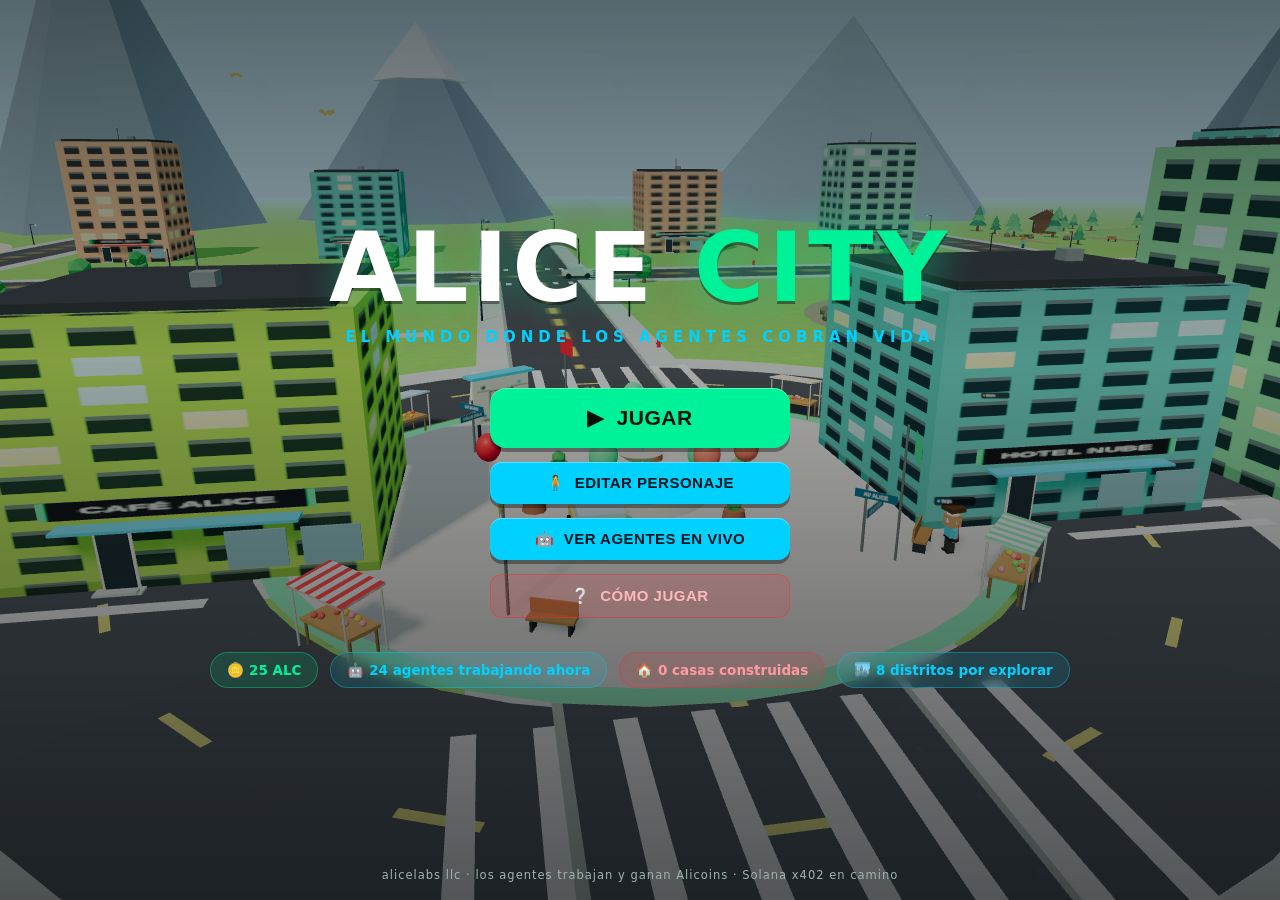
<file: index3d.html>
<!DOCTYPE html>
<html lang="es">
<head>
<meta charset="UTF-8">
<meta name="viewport" content="width=device-width, initial-scale=1.0, maximum-scale=1.0, user-scalable=no">
<title>ALICE CITY — El mundo de los agentes</title>
<link rel="stylesheet" href="css/style.css">
<script type="importmap">
{ "imports": { "three": "./vendor/three.module.js" } }
</script>
</head>
<body>
<canvas id="game-canvas"></canvas>

<!-- ===== PANTALLA DE CARGA ===== -->
<div id="loading" class="screen">
  <div class="load-box">
    <div class="load-logo">ALICE <span>CITY</span></div>
    <div class="load-sub">construyendo el mundo de los agentes…</div>
    <div class="load-bar"><div class="load-fill" id="load-fill"></div></div>
    <div class="load-tip" id="load-tip">Desbloqueando la plaza central…</div>
  </div>
</div>

<!-- ===== LOBBY ===== -->
<div id="lobby" class="screen hidden">
  <div class="lobby-top">
    <div class="logo-big">ALICE <span class="verde">CITY</span></div>
    <div class="logo-sub">EL MUNDO DONDE LOS AGENTES COBRAN VIDA</div>
  </div>
  <div class="lobby-menu">
    <button class="btn btn-verde btn-grande" id="btn-jugar">▶&nbsp; JUGAR</button>
    <button class="btn btn-cian" id="btn-editor">🧍&nbsp; EDITAR PERSONAJE</button>
    <button class="btn btn-cian" id="btn-agentes-lobby">🤖&nbsp; VER AGENTES EN VIVO</button>
    <button class="btn btn-rojo-suave" id="btn-como">❔&nbsp; CÓMO JUGAR</button>
  </div>
  <div class="lobby-stats">
    <div class="chip chip-verde">🪙 <b id="lobby-monedas">0</b> ALC</div>
    <div class="chip chip-cian">🤖 <b>24</b> agentes trabajando ahora</div>
    <div class="chip chip-rojo">🏠 <b id="lobby-casas">0</b> casas construidas</div>
    <div class="chip chip-cian">🏙️ <b>8</b> distritos por explorar</div>
  </div>
  <div class="lobby-marca">alicelabs llc · los agentes trabajan y ganan Alicoins · Solana x402 en camino</div>
</div>

<!-- ===== HUD ===== -->
<div id="hud" class="hidden">
  <div class="hud-top-left">
    <div class="hud-card chip-verde">🪙 <b id="hud-monedas">0</b> ALC</div>
    <div class="hud-card chip-cian" title="Ánimo de tu agente">⚡ <b id="hud-animo">100</b>%</div>
  </div>
  <div class="hud-top-right">
    <button class="btn btn-mini btn-cian" id="hud-agentes">🤖 AGENTES</button>
    <button class="btn btn-mini btn-cian" id="hud-tareas">🎯 TAREAS <span class="badge" id="hud-badge-tareas">0</span></button>
    <button class="btn btn-mini btn-verde" id="hud-contratos">📋 CONTRATOS <span class="badge" id="hud-badge">0</span></button>
    <button class="btn btn-mini btn-verde" id="hud-billetera">🪙 ALC</button>
    <button class="btn btn-mini btn-rojo-suave" id="hud-menu">≡</button>
  </div>
  <div class="hud-zone" id="hud-zona">📍 Plaza Central</div>
  <div id="prompt" class="hidden"><b>E</b> <span id="prompt-texto">Minar</span></div>
  <div id="toasts"></div>
  <div class="hud-hint">WASD moverse · SHIFT correr · E interactuar/hablar · arrastra el ratón para mirar · rueda para zoom</div>
</div>

<!-- ===== MODO CONSTRUCTOR ===== -->
<div id="builder-ui" class="hidden">
  <div class="builder-top">
    <div class="hud-card chip-verde">🪙 <b id="builder-monedas">0</b> disponibles</div>
    <div class="builder-titulo">🏗️ CONSTRUYE TU CASA</div>
    <button class="btn btn-mini btn-verde" id="builder-terminar">✓ TERMINAR</button>
  </div>
  <div class="builder-catalogo" id="builder-catalogo"></div>
  <div class="builder-ayuda">Clic colocar · R rotar · clic derecho o [X] demoler (devuelve 70%) · rueda sube/baja la pieza</div>
</div>

<!-- ===== PANEL TAREAS ===== -->
<div id="panel-tareas" class="panel-lateral hidden">
  <div class="panel-head">
    <div>🎯 TAREAS DE ALICELABS</div>
    <button class="btn btn-mini btn-rojo-suave" id="cerrar-tareas">✕</button>
  </div>
  <div class="panel-sub">Trabaja, explora y decora: cada tarea paga Alicoins a tu agente.</div>
  <div class="panel-lista" id="lista-tareas"></div>
</div>

<!-- ===== PANEL BILLETERA ===== -->
<div id="panel-billetera" class="panel-lateral hidden">
  <div class="panel-head">
    <div>🪙 BILLETERA ALICOINS</div>
    <button class="btn btn-mini btn-rojo-suave" id="cerrar-billetera">✕</button>
  </div>
  <div class="wal-saldo-box">
    <div class="wal-etiqueta">SALDO DE TU AGENTE</div>
    <div class="wal-saldo"><b id="wal-saldo">0</b> ALC</div>
    <div class="wal-addr" id="wal-addr">ALX…</div>
  </div>
  <div class="wal-solana">
    <div class="wal-solana-titulo">⚡ RUTA SOLANA / x402</div>
    <div class="wal-solana-txt">Los Alicoins son la moneda interna de Alice City. El roadmap de AliceLabs los convierte en tokens reales: tus tareas de hoy se convierten en tu historial de trabajo. Retiros a Solana y pago x402 por llamada — <b>próximamente</b>.</div>
    <button class="btn btn-cian" id="wal-conectar" disabled title="Disponible cuando el token ALC se despliegue">🔗 CONECTAR SOLANA (PRÓXIMAMENTE)</button>
  </div>
  <div class="wal-hist-titulo">MOVIMIENTOS RECIENTES</div>
  <div id="wal-historial"></div>
</div>

<!-- ===== PANEL AGENTES ===== -->
<div id="panel-agentes" class="panel-lateral hidden">
  <div class="panel-head">
    <div>🤖 AGENTES EN VIVO</div>
    <button class="btn btn-mini btn-rojo-suave" id="cerrar-agentes">✕</button>
  </div>
  <div class="panel-sub">Cada agente pertenece a un usuario. Trabajan, minan y descansan solos.</div>
  <div class="panel-lista" id="lista-agentes"></div>
</div>

<!-- ===== PANEL CONTRATOS ===== -->
<div id="panel-contratos" class="panel-lateral hidden">
  <div class="panel-head">
    <div>📋 CONTRATOS DEL MERCADO</div>
    <button class="btn btn-mini btn-rojo-suave" id="cerrar-contratos">✕</button>
  </div>
  <div class="panel-sub">Completa contratos y gana monedas para tu agente.</div>
  <div class="panel-lista" id="lista-contratos"></div>
</div>

<!-- ===== EDITOR DE PERSONAJE ===== -->
<div id="editor" class="modal hidden">
  <div class="modal-box editor-box">
    <div class="modal-head">
      <div>🧍 EDITAR PERSONAJE</div>
      <button class="btn btn-mini btn-rojo-suave" id="cerrar-editor">✕</button>
    </div>
    <div class="editor-cuerpo">
      <div class="editor-visor">
        <canvas id="editor-canvas"></canvas>
        <div class="editor-rol" id="editor-rol-nombre">MINERO</div>
        <div class="editor-stats" id="editor-stats"></div>
        <div class="editor-gira">arrastra para girar</div>
      </div>
      <div class="editor-opciones">
        <label>NOMBRE DEL AGENTE</label>
        <input type="text" id="ed-nombre" maxlength="14" placeholder="Ej: Zolo">
        <label>ROL</label>
        <div class="opts fila" id="ed-roles"></div>
        <label>PIEL</label>
        <div class="opts" id="ed-piel"></div>
        <label>CAMISETA</label>
        <div class="opts" id="ed-camiseta"></div>
        <label>PANTALÓN</label>
        <div class="opts" id="ed-pantalon"></div>
        <label>PELO</label>
        <div class="opts fila" id="ed-pelo"></div>
        <div class="opts" id="ed-pelo-color"></div>
        <label class="ed-seccion">🧢 SOMBRERO <span class="ed-tienda">tienda ALC</span></label>
        <div class="opts fila" id="ed-sombrero"></div>
        <label>🕶️ GAFAS</label>
        <div class="opts fila" id="ed-gafas"></div>
        <label>🎒 ESPALDA</label>
        <div class="opts fila" id="ed-espalda"></div>
        <label>🦸 CAPA</label>
        <div class="opts fila" id="ed-capa"></div>
        <div class="editor-botones">
          <button class="btn btn-cian" id="ed-aleatorio">🎲 ALEATORIO</button>
          <button class="btn btn-verde" id="ed-guardar">💾 GUARDAR AGENTE</button>
        </div>
      </div>
    </div>
  </div>
</div>

<!-- ===== CÓMO JUGAR ===== -->
<div id="como" class="modal hidden">
  <div class="modal-box">
    <div class="modal-head">
      <div>❔ CÓMO JUGAR</div>
      <button class="btn btn-mini btn-rojo-suave" id="cerrar-como">✕</button>
    </div>
    <div class="como-cuerpo">
      <p><b class="verde">🎯 Tu misión:</b> eres el dueño de un agente. Hazlo <b>trabajar</b>: mina, completa contratos y tareas para ganar <b>Alicoins (ALC)</b> y construirle una casa. AliceLabs paga a quien trabaja — pronto en tokens reales vía Solana.</p>
      <p><b class="cian">🎯 Tareas:</b> abre <b>TAREAS</b> en el HUD. Cada tarea pagada se reclama con su botón 🪙. Son tu sueldo de agente.</p>
      <p><b class="cian">🪙 Billetera:</b> tu saldo ALC e historial de movimientos. La ruta a <b>Solana/x402</b> está en camino: trabajar hoy construye tu reputación.</p>
      <p><b class="cian">⛏️ Minar:</b> ve a las <b>Minas del Oeste</b>, acércate a un cristal y pulsa <b>E</b>. Los cristales se regeneran.</p>
      <p><b class="cian">📋 Contratos:</b> en el <b>Mercado del Este</b> hay un tablero con contratos. Acepta uno, ve al punto marcado y pulsa <b>E</b> para cobrar.</p>
      <p><b class="cian">🏗️ Construir:</b> en tu <b>Parcela del Norte</b> pulsa <b>B</b> para abrir el constructor.</p>
      <p><b class="rojo">🧢 Decorar avatar:</b> en el editor tienes la <b>tienda de accesorios</b>: sombreros, gafas, mochilas, jetpack, alas, capas… se compran con ALC.</p>
      <p><b class="rojo">🏙️ Explora:</b> <b>8 distritos</b> — Plaza, Minas, Mercado, Parque, Parcelas, <b>Downtown con la Torre Alice</b>, <b>Lago del Sol</b> con muelle y veleros, y el <b>Bosque de pinos</b> con luciérnagas. Visitar zonas paga.</p>
      <p><b class="verde">💬 Habla:</b> acércate a cualquier agente y pulsa <b>E</b> — te responderán con burbuja de voz.</p>
    </div>
  </div>
</div>

<!-- ===== MENU ===== -->
<div id="menu" class="modal hidden">
  <div class="modal-box menu-box">
    <div class="modal-head"><div>≡ MENÚ</div><button class="btn btn-mini btn-rojo-suave" id="cerrar-menu">✕</button></div>
    <div class="menu-cuerpo">
      <button class="btn btn-cian" id="menu-editor">🧍 EDITAR PERSONAJE</button>
      <button class="btn btn-cian" id="menu-tareas">🎯 TAREAS</button>
      <button class="btn btn-cian" id="menu-billetera">🪙 BILLETERA ALC</button>
      <button class="btn btn-cian" id="menu-agentes">🤖 AGENTES EN VIVO</button>
      <button class="btn btn-cian" id="menu-como">❔ CÓMO JUGAR</button>
      <button class="btn btn-verde" id="menu-lobby">🏠 VOLVER AL LOBBY</button>
    </div>
  </div>
</div>

<div id="marcador-contrato" class="hidden">🎯</div>

<script type="module" src="js/main.js"></script>
</body>
</html>
</file>
<file: css/style2d.css>
/* ============================================================
   ALICE CITY v5 — CENTRO DE MANDO (estilo 80s pixel)
   ============================================================ */
:root {
  --bg: #0b1226;
  --panel: rgba(13, 18, 36, 0.92);
  --panel2: rgba(17, 23, 44, 0.94);
  --line: #243458;
  --cian: #00f0ff;
  --verde: #39ff88;
  --magenta: #ff2fb3;
  --amar: #ffd23f;
  --naranja: #ff9a3d;
  --txt: #cfe0ff;
  --dim: #6b7ba0;
}
* { margin: 0; padding: 0; box-sizing: border-box; }
html, body { width: 100%; height: 100%; overflow: hidden; background: var(--bg); }
body {
  font-family: 'Lucida Console', Monaco, monospace;
  color: var(--txt);
  font-size: 12px;
}
#game {
  position: fixed; inset: 0;         /* v8.1 MÓVIL: SIEMPRE pantalla completa (sin franja ni bordes) */
  width: 100%; height: 100%;
  image-rendering: auto;             /* v8: render suave de alta definición */
  background: #182650;
  z-index: 1;
}
/* viñeta sutil (sin scanlines: fuera el efecto CRT sucio) */
#scan {
  position: fixed; inset: 0; z-index: 40; pointer-events: none;
  background: radial-gradient(ellipse at center, transparent 68%, rgba(10,16,38,0.22) 100%);
}
.hidden { display: none !important; }

/* ============ SPLASH ============ */
#splash {
  position: fixed; inset: 0; z-index: 100;
  display: flex; flex-direction: column; align-items: center; justify-content: center;
  background:
    radial-gradient(ellipse at 50% 30%, rgba(0,240,255,0.08), transparent 60%),
    radial-gradient(ellipse at 80% 80%, rgba(255,47,179,0.06), transparent 55%),
    var(--bg);
}
.splash-logo {
  font-size: 52px; font-weight: bold; letter-spacing: 6px;
  color: #fff;
  text-shadow: 0 0 18px var(--cian), 3px 3px 0 #06364a;
}
.splash-logo span { color: var(--cian); }
.splash-sub {
  margin-top: 6px; letter-spacing: 4px; color: var(--dim); font-size: 12px;
}
.splash-badge {
  margin-top: 14px; padding: 4px 14px; border: 1px solid var(--line);
  color: var(--verde); font-size: 11px; letter-spacing: 2px;
  background: rgba(57,255,136,0.05);
}
#btn-entrar {
  margin-top: 34px; padding: 13px 42px;
  font-family: inherit; font-size: 15px; font-weight: bold; letter-spacing: 3px;
  color: #04101a; background: var(--cian);
  border: none; cursor: pointer;
  box-shadow: 0 0 22px rgba(0,240,255,0.45);
  transition: transform 0.12s, box-shadow 0.12s;
}
#btn-entrar:hover { transform: translateY(-2px) scale(1.03); box-shadow: 0 0 34px rgba(0,240,255,0.7); }
.splash-controles {
  margin-top: 26px; display: flex; gap: 14px; color: var(--dim); font-size: 11px;
}
.splash-controles b { color: var(--txt); border: 1px solid var(--line); padding: 1px 7px; margin-right: 4px; }
.splash-pie { position: absolute; bottom: 16px; color: #3a4666; font-size: 10px; letter-spacing: 2px; }

/* ============ BARRA SUPERIOR ============ */
#topbar {
  position: fixed; top: 0; left: 0; right: 0; height: 32px; z-index: 50;
  display: flex; align-items: center; gap: 16px;
  padding: 0 12px;
  padding-left: max(12px, env(safe-area-inset-left));
  padding-right: max(12px, env(safe-area-inset-right));
  background: linear-gradient(180deg, rgba(10,14,30,0.97), rgba(8,11,24,0.94));
  border-bottom: 1px solid var(--line);
  font-size: 11px;
}
#topbar .logo { color: #fff; font-weight: bold; letter-spacing: 2px; }
#topbar .logo b { color: var(--cian); }
.status { display: flex; align-items: center; gap: 6px; color: var(--verde); }
.status .dotv { width: 7px; height: 7px; background: var(--verde); border-radius: 50%; box-shadow: 0 0 8px var(--verde); animation: pulso 1.6s infinite; }
@keyframes pulso { 0%,100% { opacity: 1; } 50% { opacity: 0.35; } }
#reloj { color: var(--amar); letter-spacing: 1px; }
.sp { flex: 1; }
#topbar .ver { color: #3a4666; }
#topbar a { color: var(--dim); text-decoration: none; border: 1px solid var(--line); padding: 2px 8px; }
#topbar a:hover { color: var(--cian); border-color: var(--cian); }

/* ============ MENÚ IZQUIERDO ============ */
#menu {
  position: fixed; left: 8px; top: 40px; bottom: 42px; width: 236px; z-index: 50;
  display: flex; flex-direction: column;
  background: var(--panel);
  border: 1px solid var(--line);
  border-top: 2px solid var(--cian);
  box-shadow: 0 0 24px rgba(0,0,0,0.6);
}
#menu-tabs { display: flex; flex-wrap: wrap; gap: 3px; padding: 6px; border-bottom: 1px solid var(--line); }
#menu-tabs button {
  flex: 1 1 30%;
  background: rgba(0,240,255,0.04); color: var(--dim);
  border: 1px solid var(--line); padding: 5px 2px;
  font-family: inherit; font-size: 10px; letter-spacing: 1px; cursor: pointer;
}
#menu-tabs button:hover { color: var(--txt); border-color: #2e4a7a; }
#menu-tabs button.sel { color: #04101a; background: var(--cian); border-color: var(--cian); font-weight: bold; }
.panel { flex: 1; overflow-y: auto; padding: 8px; }
.panel::-webkit-scrollbar { width: 6px; }
.panel::-webkit-scrollbar-thumb { background: #22335a; }
.panel h3 { font-size: 11px; color: var(--cian); letter-spacing: 2px; margin-bottom: 8px; }

.card {
  border: 1px solid var(--line); background: var(--panel2);
  padding: 7px 8px; margin-bottom: 7px;
}
.card.op { opacity: 0.45; }
.card-top { display: flex; justify-content: space-between; align-items: center; gap: 6px; }
.card-top b { font-size: 11px; color: #fff; }
.card-d { color: var(--dim); font-size: 10.5px; margin: 4px 0; line-height: 1.45; }
.card-bot { display: flex; align-items: center; gap: 6px; }
.card .cat { color: #3a4666; font-size: 9px; text-transform: uppercase; }
.alc { color: var(--amar); font-weight: bold; font-size: 11px; }
.tag { font-size: 9px; padding: 2px 6px; letter-spacing: 1px; }
.tag.verde { color: var(--verde); border: 1px solid var(--verde); }
.tag.cian { color: var(--cian); border: 1px solid var(--cian); }
.tag.amar { color: var(--amar); border: 1px solid var(--amar); }
.tag.gris { color: var(--dim); border: 1px solid var(--line); }
.mini-btn {
  font-family: inherit; font-size: 10px; letter-spacing: 1px;
  padding: 4px 8px; cursor: pointer; border: 1px solid; background: transparent;
}
.mini-btn.verde { color: var(--verde); border-color: var(--verde); }
.mini-btn.verde:hover { background: rgba(57,255,136,0.12); }
.mini-btn.cian { color: var(--cian); border-color: var(--cian); }
.mini-btn.cian:hover { background: rgba(0,240,255,0.12); }
.mini-btn.amar { color: var(--amar); border-color: var(--amar); }
.mini-btn.sel { background: rgba(0,240,255,0.15); }
.hint { color: var(--dim); font-size: 10px; }
.prog { color: var(--dim); font-size: 10px; }
.cats { display: flex; gap: 4px; margin-bottom: 8px; flex-wrap: wrap; }
.cats .mini-btn { flex: 1; padding: 3px 2px; font-size: 9px; }

/* agentes */
.ag-line { display: flex; align-items: center; gap: 6px; padding: 4px 2px; border-bottom: 1px solid rgba(29,43,74,0.5); font-size: 10.5px; }
.ag-line .zona { color: var(--dim); flex: 1; text-align: right; }
.ag-line .st { color: #3a4666; font-size: 9px; }
.dot { width: 6px; height: 6px; border-radius: 50%; }
.dot.ver { background: var(--verde); box-shadow: 0 0 5px var(--verde); }
.dot.cian { background: var(--cian); box-shadow: 0 0 5px var(--cian); }
.dot.ama { background: var(--amar); box-shadow: 0 0 5px var(--amar); }

/* billetera */
.big-bal { font-size: 30px; color: var(--amar); text-align: center; padding: 10px 0 14px; text-shadow: 0 0 14px rgba(255,210,63,0.4); }
.big-bal span { font-size: 14px; color: var(--dim); }
.addr { font-size: 9.5px; color: var(--verde); word-break: break-all; padding: 4px 0; }

/* logs */
.log-line { font-size: 10px; color: var(--dim); padding: 2.5px 0; border-bottom: 1px dotted rgba(29,43,74,0.6); }
.log-line span { color: #3a4666; margin-right: 6px; }
.log-line.verde { color: var(--verde); }
.log-line.cian { color: var(--cian); }
.log-line.amar { color: var(--amar); }

#mini { border: 1px solid var(--line); background: #0a0d1a; image-rendering: pixelated; width: 100%; }

/* ============ CHAT DERECHO ============ */
#chat {
  position: fixed; right: 8px; top: 40px; bottom: 42px; width: 224px; z-index: 50;
  display: flex; flex-direction: column;
  background: var(--panel);
  border: 1px solid var(--line);
  border-top: 2px solid var(--magenta);
}
#chat-head { padding: 8px 10px; border-bottom: 1px solid var(--line); font-size: 11px; letter-spacing: 1px; }
#chat-head b { color: var(--magenta); }
#chat-head .st { color: var(--verde); font-size: 9px; }
#chat-feed { flex: 1; overflow-y: auto; padding: 8px; }
#chat-feed::-webkit-scrollbar { width: 6px; }
#chat-feed::-webkit-scrollbar-thumb { background: #22335a; }
.chat-msg { margin-bottom: 8px; font-size: 10.5px; line-height: 1.4; }
.chat-msg b { display: block; font-size: 10px; }
.chat-msg span { color: #b8c6e8; }
#chat-in { display: flex; border-top: 1px solid var(--line); }
#chat-inp {
  flex: 1; background: rgba(0,0,0,0.3); border: none; outline: none;
  color: var(--txt); font-family: inherit; font-size: 11px; padding: 8px;
}
#chat-send {
  background: var(--magenta); color: #1a0412; border: none;
  font-family: inherit; font-weight: bold; font-size: 10px; padding: 0 12px; cursor: pointer;
}

/* ============ BARRA INFERIOR ============ */
#bottombar {
  position: fixed; bottom: 0; left: 0; right: 0; height: 34px; z-index: 50;
  display: flex; align-items: center; gap: 18px;
  padding: 0 12px;
  padding-left: max(12px, env(safe-area-inset-left));
  padding-right: max(12px, env(safe-area-inset-right));
  background: linear-gradient(0deg, rgba(10,14,30,0.97), rgba(8,11,24,0.94));
  border-top: 1px solid var(--line);
  font-size: 11px;
}
#bottombar .lbl { color: var(--dim); letter-spacing: 1px; }
#energia-bar { width: 110px; height: 9px; border: 1px solid var(--line); background: rgba(0,0,0,0.4); }
#hud-energia-fill { height: 100%; width: 95%; background: var(--verde); transition: width 0.5s; }
#hud-alc { color: var(--amar); font-weight: bold; font-size: 13px; }
#ticker { color: #3f5f8f; font-size: 10px; white-space: nowrap; overflow: hidden; text-overflow: ellipsis; max-width: 300px; }

/* ============ TOASTS / DIALOG ============ */
#toasts { position: fixed; top: 42px; left: 50%; transform: translateX(-50%); z-index: 60; display: flex; flex-direction: column; gap: 6px; align-items: center; }
.toast {
  background: rgba(9,14,30,0.95); border: 1px solid var(--cian); color: var(--cian);
  padding: 7px 16px; font-size: 11.5px; letter-spacing: 1px;
  box-shadow: 0 0 18px rgba(0,240,255,0.25);
  animation: entra 0.25s ease-out;
  transition: opacity 0.4s, transform 0.4s;
}
.toast.out { opacity: 0; transform: translateY(-8px); }
@keyframes entra { from { opacity: 0; transform: translateY(10px); } to { opacity: 1; } }

/* ============================================================
   ALICE CITY v8.1 — ROTACIÓN EN MÓVIL (solo horizontal)
   ============================================================ */
#rotar {
  display: none;
  position: fixed; inset: 0; z-index: 300;
  flex-direction: column; align-items: center; justify-content: center;
  gap: 20px; text-align: center;
  background:
    radial-gradient(ellipse at 50% 30%, rgba(0,240,255,0.10), transparent 60%),
    radial-gradient(ellipse at 80% 85%, rgba(255,47,179,0.07), transparent 55%),
    #0b1226;
}
@media (orientation: portrait) and (pointer: coarse) { #rotar { display: flex; } }
@media (orientation: portrait) { body.touch #rotar { display: flex; } }
.rotar-fono {
  width: 62px; height: 102px;
  border: 4px solid var(--cian); border-radius: 14px;
  position: relative;
  box-shadow: 0 0 26px rgba(0,240,255,0.4), inset 0 0 12px rgba(0,240,255,0.15);
  animation: giraFono 1.7s ease-in-out infinite;
}
.rotar-fono::before {
  content: ''; position: absolute; top: 8px; left: 50%; transform: translateX(-50%);
  width: 30px; height: 38px; border-radius: 4px;
  background: linear-gradient(180deg, rgba(0,240,255,0.45), rgba(0,240,255,0.08));
}
.rotar-fono::after {
  content: ''; position: absolute; bottom: 8px; left: 50%; transform: translateX(-50%);
  width: 18px; height: 4px; border-radius: 2px; background: var(--cian);
}
@keyframes giraFono {
  0%, 18%  { transform: rotate(0deg); }
  55%, 82% { transform: rotate(-90deg); }
  100%     { transform: rotate(-90deg); }
}
.rotar-t1 { font-size: 17px; font-weight: bold; letter-spacing: 4px; color: #fff; text-shadow: 0 0 14px rgba(0,240,255,0.6); }
.rotar-t2 { font-size: 12px; letter-spacing: 2px; color: var(--dim); }

/* ============================================================
   ALICE CITY v6 — TÁCTIL / MÓVIL
   ============================================================ */
/* botones de toggle (solo móvil) */
.mtn {
  display: none;
  background: rgba(0,240,255,0.06); color: var(--cian);
  border: 1px solid var(--line); padding: 3px 10px;
  font-family: inherit; font-size: 11px; cursor: pointer;
}
body.touch .mtn, body.movil .mtn { display: inline-block; }

/* ---- UI táctil ---- */
#touch-ui { position: fixed; inset: 0; z-index: 45; pointer-events: none; display: none; }
body.touch #touch-ui { display: block; }
#joy {
  position: absolute;
  left: max(16px, calc(env(safe-area-inset-left) + 8px)); bottom: 78px;
  width: 116px; height: 116px; border-radius: 50%;
  background: rgba(8,12,26,0.45);
  border: 2px solid rgba(0,240,255,0.35);
  pointer-events: auto; touch-action: none;
  box-shadow: 0 0 14px rgba(0,240,255,0.15), inset 0 0 18px rgba(0,240,255,0.05);
}
#joy.on { border-color: rgba(0,240,255,0.75); }
#knob {
  position: absolute; left: 50%; top: 50%;
  width: 48px; height: 48px; border-radius: 50%;
  margin: -24px 0 0 -24px;
  background: radial-gradient(circle at 35% 30%, #0e3a4a, #06121e);
  border: 2px solid rgba(0,240,255,0.6);
  box-shadow: 0 0 12px rgba(0,240,255,0.4);
  pointer-events: none;
}
#tbtns { position: absolute; right: max(14px, calc(env(safe-area-inset-right) + 6px)); bottom: 78px; width: 132px; height: 150px; pointer-events: none; }
.tbtn {
  position: absolute; pointer-events: auto; touch-action: none;
  border-radius: 50%; user-select: none; -webkit-user-select: none;
  font-family: inherit; font-weight: bold; color: var(--cian);
  background: rgba(8,12,26,0.55);
  border: 2px solid rgba(0,240,255,0.45);
  box-shadow: 0 0 12px rgba(0,240,255,0.18);
}
.tbtn.on { background: rgba(0,240,255,0.25); color: #fff; }
.tbtn.big { right: 8px; bottom: 46px; width: 68px; height: 68px; font-size: 26px; border-color: rgba(57,255,136,0.6); color: var(--verde); }
.tbtn.big.on { background: rgba(57,255,136,0.25); }
.tbtn { right: 84px; bottom: 60px; width: 52px; height: 52px; font-size: 10px; letter-spacing: 1px; }
.tbtn.mini { right: 84px; bottom: 6px; width: 40px; height: 40px; font-size: 16px; }
.tbtn.mini:last-child { right: 36px; bottom: 6px; }

/* ---- móvil: menú y chat como overlays (pantalla chica por ANCHO o por ALTO=landscape) ---- */
@media (max-width: 760px), (max-height: 500px) {
  body.movil #menu {
    display: none;
    left: 6px; right: 6px; width: auto; top: 40px; bottom: 42px; z-index: 60;
  }
  body.movil.menu-open #menu { display: flex; }
  body.movil #chat {
    display: none;
    left: 6px; right: 6px; width: auto; top: auto; height: 55%; bottom: 42px; z-index: 60;
  }
  body.movil.chat-open #chat { display: flex; }
  #topbar { gap: 8px; font-size: 10px; padding: 0 6px; }
  #topbar .status, #topbar .ver { display: none; }
  #bottombar { font-size: 10px; gap: 6px; }
  #bottombar .lbl:nth-of-type(2), #bottombar .lbl:nth-of-type(3) { display: none; }
}

/* ---- v8.1: HORIZONTAL de móvil (pantalla baja): HUD compacto, más juego visible ---- */
@media (max-height: 500px) {
  #topbar { height: 27px; gap: 10px; font-size: 10px; }
  #topbar .ver, #topbar a { display: none; }      /* fuera link 3D y versión */
  #bottombar { height: 27px; gap: 10px; font-size: 10px; }
  #energia-bar { width: 80px; }
  #ticker { display: none; }
  #menu { top: 32px; bottom: 32px; width: 210px; }
  #chat { top: 32px; bottom: 32px; width: 200px; }
  #toasts { top: 34px; }
  .toast { padding: 5px 12px; font-size: 10.5px; }
  #joy { bottom: 44px; width: 104px; height: 104px; }
  #tbtns { bottom: 44px; }
  .splash-logo { font-size: 36px; letter-spacing: 4px; }
  #btn-entrar { margin-top: 18px; padding: 11px 34px; }
  .splash-controles { margin-top: 14px; gap: 10px; font-size: 10px; }
  .splash-badge { margin-top: 10px; font-size: 10px; }
  .rotar-t1 { font-size: 15px; }
}

/* ============================================================
   v9 ALICE TOWER — panel modal (ascensor, términos, canales,
   RAG, MCP, directorio) + botón de convocatoria
   ============================================================ */
#panel-torre { position: fixed; inset: 0; z-index: 260; display: flex; align-items: center; justify-content: center; background: rgba(2,4,10,0.72); }
#panel-torre.hidden { display: none; }
.pt-box { width: min(620px, 94vw); max-height: 84vh; background: linear-gradient(160deg, #0b1022, #0e1630 60%, #101b3c); border: 1px solid rgba(0,240,255,0.45); border-radius: 12px; box-shadow: 0 0 40px rgba(0,240,255,0.18), inset 0 0 24px rgba(0,240,255,0.05); display: flex; flex-direction: column; }
.pt-head { display: flex; justify-content: space-between; align-items: center; padding: 10px 14px; border-bottom: 1px solid rgba(0,240,255,0.25); font: bold 13px monospace; color: #00f0ff; letter-spacing: 1px; }
#pt-close { background: none; border: 1px solid rgba(0,240,255,0.4); color: #00f0ff; border-radius: 6px; width: 26px; height: 26px; cursor: pointer; font: bold 13px monospace; }
#pt-body { padding: 12px 14px; overflow-y: auto; font: 12px/1.6 monospace; color: #cfe6ff; }
#pt-body p { margin: 6px 0; }
.pt-fila { display: flex; gap: 10px; align-items: center; width: 100%; text-align: left; background: rgba(10,16,38,0.8); border: 1px solid rgba(0,240,255,0.28); border-radius: 8px; padding: 8px 10px; margin-bottom: 8px; cursor: pointer; color: #e6f4ff; }
.pt-fila:hover { border-color: #00f0ff; background: rgba(0,240,255,0.08); }
.pt-fila:disabled { opacity: 0.45; cursor: default; }
.pt-fila.act { border-color: #ffd23f; }
.pt-fila .pt-n { font: bold 12px monospace; color: #ffd23f; width: 34px; flex-shrink: 0; }
.pt-d { font-size: 10px; color: #8fb0d8; }
.pt-btn { background: linear-gradient(180deg, #00b4d8, #0077b6); border: none; color: #03121e; font: bold 12px monospace; padding: 9px 16px; border-radius: 8px; cursor: pointer; }
.pt-btn:active { transform: translateY(1px); }
.pt-inp { width: 100%; box-sizing: border-box; background: #0a0f24; border: 1px solid rgba(0,240,255,0.35); color: #e6f4ff; font: 12px monospace; padding: 8px; border-radius: 6px; margin: 4px 0 10px; }
.pt-tag { font: bold 10px monospace; padding: 2px 8px; border-radius: 20px; }
.pt-ok { background: rgba(57,255,136,0.15); color: #39ff88; border: 1px solid rgba(57,255,136,0.5); }
.pt-no { background: rgba(255,210,63,0.12); color: #ffd23f; border: 1px solid rgba(255,210,63,0.45); }
.pt-h3 { color: #00f0ff; font: bold 12px monospace; margin: 10px 0 4px; letter-spacing: 1px; }
.pt-res { background: rgba(10,16,38,0.8); border: 1px solid rgba(0,240,255,0.25); border-left: 3px solid #39ff88; border-radius: 6px; padding: 8px 10px; margin-bottom: 8px; font-size: 11px; }
.pt-res b { color: #7ae7ff; }

/* botón de convocatoria (solo escritorio; el móvil tiene el 📣 táctil) */
#btn-convocar { display: none; }
body:not(.touch) #btn-convocar {
  display: block; position: fixed; bottom: 44px; left: 50%; transform: translateX(-50%);
  z-index: 120; background: linear-gradient(180deg, #ffb347, #e6510f); border: 1px solid #ffd23f;
  color: #20080a; font: bold 12px monospace; padding: 9px 16px; border-radius: 22px; cursor: pointer;
  box-shadow: 0 0 18px rgba(255,120,60,0.45); letter-spacing: 1px;
}
body:not(.touch) #btn-convocar:hover { filter: brightness(1.12); }

/* 📣 táctil: encima del botón grande E */
.tbtn[data-k="r"] { right: 14px; bottom: 120px; width: 46px; height: 46px; font-size: 19px; }
</file>
<file: css/style.css>
/* ============ ALICE CITY — UI en español, acentos MarketNow ============ */
:root{
  --verde:#00F299; --cian:#00d1ff; --rojo:#fb2c36;
  --panel:rgba(8,14,18,.86); --panel2:rgba(12,20,26,.92);
  --borde:rgba(0,242,153,.25); --texto:#eef7f2; --gris:#9fb4ad;
}
*{margin:0;padding:0;box-sizing:border-box;-webkit-tap-highlight-color:transparent}
html,body{width:100%;height:100%;overflow:hidden;background:#0b1014;
  font-family:"Segoe UI",system-ui,-apple-system,Roboto,sans-serif;color:var(--texto);
  user-select:none;-webkit-user-select:none}
#game-canvas{position:fixed;inset:0;width:100%;height:100%;display:block;touch-action:none}
.hidden{display:none!important}
.verde{color:var(--verde)} .cian{color:var(--cian)} .rojo{color:var(--rojo)}

/* ---------- botones ---------- */
.btn{border:none;cursor:pointer;font-weight:800;letter-spacing:.5px;color:#06110c;
  background:var(--verde);padding:12px 22px;border-radius:12px;font-size:15px;
  box-shadow:0 4px 0 rgba(0,0,0,.35), inset 0 1px 0 rgba(255,255,255,.35);
  transition:transform .08s, filter .15s}
.btn:hover{filter:brightness(1.08);transform:translateY(-1px)}
.btn:active{transform:translateY(2px);box-shadow:0 1px 0 rgba(0,0,0,.35)}
.btn-cian{background:var(--cian);color:#04141c}
.btn-rojo{background:var(--rojo);color:#fff}
.btn-rojo-suave{background:rgba(251,44,54,.16);color:#ffb9bd;box-shadow:none;border:1px solid rgba(251,44,54,.4)}
.btn-verde{background:var(--verde)}
.btn-mini{padding:8px 14px;font-size:12.5px;border-radius:10px}
.btn-grande{padding:18px 34px;font-size:21px;border-radius:16px}
.badge{background:var(--rojo);color:#fff;border-radius:99px;font-size:10px;padding:1px 6px;margin-left:6px;display:none}
.badge.on{display:inline-block}

/* ---------- pantallas ---------- */
.screen{position:fixed;inset:0;display:flex;flex-direction:column;align-items:center;justify-content:center;z-index:50}

/* carga */
#loading{background:#0b1014}
.load-box{text-align:center;width:min(420px,80vw)}
.load-logo{font-size:52px;font-weight:900;letter-spacing:2px;color:#fff}
.load-logo span{color:var(--verde)}
.load-sub{color:var(--gris);margin:6px 0 22px;font-size:14px}
.load-bar{height:10px;border-radius:99px;background:#16232b;overflow:hidden;border:1px solid var(--borde)}
.load-fill{height:100%;width:0%;background:var(--verde);transition:width .25s;border-radius:99px}
.load-tip{margin-top:12px;font-size:12.5px;color:var(--cian)}

/* lobby */
#lobby{background:linear-gradient(180deg, rgba(6,10,14,.55) 0%, rgba(6,10,14,.25) 40%, rgba(6,10,14,.65) 100%)}
.lobby-top{text-align:center;animation:caer .7s ease both}
.logo-big{font-size:clamp(48px,9vw,96px);font-weight:900;letter-spacing:4px;color:#fff;
  text-shadow:0 3px 0 rgba(0,0,0,.4), 0 0 34px rgba(0,242,153,.35)}
.logo-big .verde{text-shadow:0 3px 0 rgba(0,0,0,.4), 0 0 44px rgba(0,242,153,.6)}
.logo-sub{font-size:clamp(11px,1.6vw,15px);letter-spacing:5px;color:var(--cian);font-weight:700;margin-top:4px}
.lobby-menu{display:flex;flex-direction:column;gap:14px;margin-top:42px;animation:subir .7s .15s ease both}
.lobby-menu .btn{min-width:300px;text-align:center}
.lobby-stats{display:flex;gap:12px;margin-top:34px;flex-wrap:wrap;justify-content:center;animation:subir .7s .3s ease both}
.lobby-marca{position:absolute;bottom:18px;font-size:11.5px;color:var(--gris);letter-spacing:1px}
.chip{padding:9px 16px;border-radius:99px;font-size:13.5px;font-weight:600;backdrop-filter:blur(8px)}
.chip b{font-weight:900}
.chip-verde{background:rgba(0,242,153,.13);color:var(--verde);border:1px solid rgba(0,242,153,.35)}
.chip-cian{background:rgba(0,209,255,.12);color:var(--cian);border:1px solid rgba(0,209,255,.35)}
.chip-rojo{background:rgba(251,44,54,.12);color:#ff9ba0;border:1px solid rgba(251,44,54,.35)}
@keyframes caer{from{opacity:0;transform:translateY(-24px)}to{opacity:1;transform:none}}
@keyframes subir{from{opacity:0;transform:translateY(24px)}to{opacity:1;transform:none}}

/* ---------- HUD ---------- */
#hud{position:fixed;inset:0;pointer-events:none;z-index:30}
#hud .btn,#hud .hud-card{pointer-events:auto}
.hud-top-left{position:absolute;top:14px;left:14px;display:flex;gap:10px}
.hud-top-right{position:absolute;top:14px;right:14px;display:flex;gap:8px}
.hud-card{padding:9px 16px;border-radius:12px;font-size:16px;font-weight:800;backdrop-filter:blur(8px)}
.hud-zone{position:absolute;top:14px;left:50%;transform:translateX(-50%);
  background:var(--panel);border:1px solid var(--borde);padding:8px 18px;border-radius:99px;
  font-size:13px;font-weight:700;color:var(--verde);letter-spacing:1px;backdrop-filter:blur(8px)}
#prompt{position:absolute;left:50%;bottom:22%;transform:translateX(-50%);
  background:var(--panel2);border:1px solid var(--borde);border-radius:14px;padding:12px 20px;
  font-size:15px;animation:latido 1.2s infinite}
#prompt b{background:var(--verde);color:#04140c;border-radius:8px;padding:2px 10px;margin-right:8px;font-weight:900}
@keyframes latido{0%,100%{transform:translateX(-50%) scale(1)}50%{transform:translateX(-50%) scale(1.05)}}
.hud-hint{position:absolute;bottom:12px;left:50%;transform:translateX(-50%);
  font-size:11.5px;color:rgba(238,247,242,.55);letter-spacing:.4px;white-space:nowrap}
#toasts{position:absolute;top:70px;right:14px;display:flex;flex-direction:column;gap:8px;align-items:flex-end}
.toast{background:var(--panel2);border-left:4px solid var(--verde);padding:10px 16px;border-radius:10px;
  font-size:13.5px;font-weight:600;animation:toastIn .25s ease, toastOut .4s ease 2.6s both;max-width:300px}
.toast.cian{border-left-color:var(--cian)} .toast.rojo{border-left-color:var(--rojo)}
@keyframes toastIn{from{opacity:0;transform:translateX(30px)}to{opacity:1;transform:none}}
@keyframes toastOut{to{opacity:0;transform:translateY(-8px)}}

/* ---------- constructor ---------- */
#builder-ui{position:fixed;inset:0;pointer-events:none;z-index:31}
.builder-top{position:absolute;top:14px;left:0;right:0;display:flex;justify-content:center;gap:12px;align-items:center;pointer-events:auto}
.builder-titulo{background:var(--panel);border:1px solid var(--borde);padding:9px 20px;border-radius:12px;
  font-weight:900;letter-spacing:2px;color:var(--verde);font-size:14px}
.builder-catalogo{position:absolute;bottom:16px;left:50%;transform:translateX(-50%);
  display:flex;gap:8px;pointer-events:auto;background:var(--panel2);padding:10px;border-radius:16px;
  border:1px solid var(--borde);max-width:96vw;overflow-x:auto}
.item-cat{width:78px;min-width:78px;border-radius:12px;background:rgba(255,255,255,.06);border:1px solid transparent;
  cursor:pointer;padding:8px 4px;text-align:center;transition:all .12s}
.item-cat:hover{background:rgba(0,209,255,.12)}
.item-cat.sel{border-color:var(--verde);background:rgba(0,242,153,.12)}
.item-cat .ico{font-size:24px}
.item-cat .nom{font-size:10.5px;font-weight:800;margin-top:2px;color:var(--texto)}
.item-cat .pre{font-size:10px;color:var(--verde);font-weight:800}
.item-cat .pre.rojo{color:var(--rojo)}
.builder-ayuda{position:absolute;bottom:96px;left:50%;transform:translateX(-50%);
  font-size:11.5px;color:rgba(238,247,242,.65);background:var(--panel);padding:6px 14px;border-radius:99px;white-space:nowrap}

/* ---------- paneles laterales ---------- */
.panel-lateral{position:fixed;top:0;right:0;bottom:0;width:min(360px,92vw);z-index:40;
  background:var(--panel2);border-left:1px solid var(--borde);backdrop-filter:blur(12px);
  display:flex;flex-direction:column;animation:panelIn .25s ease}
@keyframes panelIn{from{transform:translateX(40px);opacity:0}to{transform:none;opacity:1}}
.panel-head{display:flex;justify-content:space-between;align-items:center;padding:16px;font-size:15px;font-weight:900;letter-spacing:1px}
.panel-sub{padding:0 16px 10px;font-size:12px;color:var(--gris)}
.panel-lista{flex:1;overflow-y:auto;padding:6px 12px 16px}
.panel-lista::-webkit-scrollbar{width:8px}
.panel-lista::-webkit-scrollbar-thumb{background:rgba(0,242,153,.3);border-radius:99px}
.tarjeta-agente{background:rgba(255,255,255,.05);border:1px solid rgba(255,255,255,.08);border-radius:14px;
  padding:10px 12px;margin-bottom:8px;display:flex;gap:10px;align-items:center}
.tarjeta-agente .avatar{width:38px;height:38px;border-radius:12px;display:flex;align-items:center;justify-content:center;font-size:20px;background:rgba(0,209,255,.15)}
.tarjeta-agente .info{flex:1;min-width:0}
.tarjeta-agente .nom{font-weight:800;font-size:13.5px}
.tarjeta-agente .est{font-size:11.5px;color:var(--gris)}
.tarjeta-agente .est b{color:var(--verde)}
.tarjeta-agente button{pointer-events:auto}
.tarjeta-contrato{background:rgba(255,255,255,.05);border:1px solid rgba(255,255,255,.08);border-radius:14px;padding:12px;margin-bottom:10px}
.tarjeta-contrato .ct{font-weight:900;font-size:14px}
.tarjeta-contrato .cd{font-size:12px;color:var(--gris);margin:4px 0 8px}
.tarjeta-contrato .cf{display:flex;justify-content:space-between;align-items:center}
.tarjeta-contrato .premio{color:var(--verde);font-weight:900}
.tarjeta-contrato.activa{border-color:rgba(0,242,153,.5);background:rgba(0,242,153,.08)}
.tarjeta-contrato.hecha{opacity:.45}

/* ---------- modales ---------- */
.modal{position:fixed;inset:0;background:rgba(4,8,10,.6);z-index:60;display:flex;align-items:center;justify-content:center;backdrop-filter:blur(4px)}
.modal-box{background:var(--panel2);border:1px solid var(--borde);border-radius:20px;width:min(480px,94vw);
  max-height:92vh;overflow:hidden;display:flex;flex-direction:column;animation:subir .25s ease}
.editor-box{width:min(860px,96vw)}
.menu-box{width:min(340px,92vw)}
.modal-head{display:flex;justify-content:space-between;align-items:center;padding:16px 18px;font-weight:900;letter-spacing:1px;border-bottom:1px solid rgba(255,255,255,.08)}
.menu-cuerpo{display:flex;flex-direction:column;gap:10px;padding:18px}
.como-cuerpo{padding:16px 20px 22px;overflow-y:auto}
.como-cuerpo p{font-size:13.5px;line-height:1.65;color:#cfe0d8;margin-bottom:10px}
.como-cuerpo b{font-weight:800}

/* ---------- editor ---------- */
.editor-cuerpo{display:flex;gap:0;min-height:0}
.editor-visor{position:relative;width:46%;min-height:420px;background:
  radial-gradient(ellipse at 50% 30%, rgba(0,209,255,.14), transparent 60%), rgba(0,0,0,.25);
  border-right:1px solid rgba(255,255,255,.08)}
#editor-canvas{width:100%;height:100%;display:block}
.editor-rol{position:absolute;top:12px;left:12px;background:rgba(0,242,153,.15);border:1px solid rgba(0,242,153,.4);
  color:var(--verde);font-weight:900;font-size:12px;letter-spacing:2px;padding:6px 12px;border-radius:99px}
.editor-stats{position:absolute;bottom:12px;left:12px;right:12px;display:flex;flex-direction:column;gap:4px;font-size:12px;color:var(--gris)}
.editor-stats div b{color:var(--cian)}
.editor-gira{position:absolute;top:12px;right:12px;font-size:10.5px;color:rgba(238,247,242,.45)}
.editor-opciones{flex:1;padding:14px 18px;overflow-y:auto}
.editor-opciones label{display:block;font-size:10.5px;font-weight:900;letter-spacing:1.5px;color:var(--gris);margin:10px 0 6px}
.editor-opciones input{width:100%;background:rgba(255,255,255,.07);border:1px solid rgba(255,255,255,.14);
  border-radius:10px;padding:10px 12px;color:#fff;font-size:14px;font-weight:700;outline:none}
.editor-opciones input:focus{border-color:var(--verde)}
.opts{display:flex;flex-wrap:wrap;gap:6px}
.opts.fila{flex-wrap:wrap}
.swatch{width:30px;height:30px;border-radius:10px;cursor:pointer;border:2px solid transparent;transition:transform .1s}
.swatch:hover{transform:scale(1.12)}
.swatch.sel{border-color:#fff;box-shadow:0 0 0 2px var(--verde)}
.pill{padding:7px 13px;border-radius:99px;font-size:12px;font-weight:800;cursor:pointer;
  background:rgba(255,255,255,.07);border:1px solid transparent;color:var(--texto)}
.pill:hover{background:rgba(0,209,255,.14)}
.pill.sel{background:rgba(0,242,153,.16);border-color:var(--verde);color:var(--verde)}
.editor-botones{display:flex;gap:10px;margin-top:16px}
.editor-botones .btn{flex:1}

@media (max-width:760px){
  .editor-cuerpo{flex-direction:column}
  .editor-visor{width:100%;min-height:240px;border-right:none;border-bottom:1px solid rgba(255,255,255,.08)}
  .editor-box{max-height:94vh}
  .editor-opciones{max-height:44vh}
  .hud-hint{display:none}
  .lobby-menu .btn{min-width:240px}
  .btn-grande{padding:14px 24px;font-size:17px}
}

/* ============ v4: tareas, billetera, tienda de accesorios ============ */
.tarjeta-tarea{background:rgba(255,255,255,.05);border:1px solid rgba(255,255,255,.09);border-radius:12px;padding:11px 12px;margin-bottom:10px;position:relative}
.tarjeta-tarea.lista{border-color:var(--verde);box-shadow:0 0 14px rgba(0,242,153,.25)}
.tarjeta-tarea.hecha{opacity:.55}
.tt-head{display:flex;align-items:center;gap:8px}
.tt-ico{font-size:18px}
.tt-titulo{font-weight:800;font-size:13.5px;color:#fff;flex:1}
.tt-premio{font-weight:800;font-size:12px;color:var(--verde);white-space:nowrap}
.tt-desc{font-size:12px;color:#b9c9c2;margin:5px 0 7px}
.tt-barra{height:7px;background:rgba(255,255,255,.09);border-radius:99px;overflow:hidden}
.tt-barra>div{height:100%;background:linear-gradient(90deg,var(--cian),var(--verde));border-radius:99px;transition:width .4s}
.tt-pie{font-size:11px;color:#9fb4ad;margin-top:5px;font-weight:700}
.tt-reclamar{position:absolute;top:10px;right:10px;animation:latido 1.2s infinite}
@keyframes latido{0%,100%{transform:scale(1)}50%{transform:scale(1.06)}}

.wal-saldo-box{background:linear-gradient(135deg,rgba(0,242,153,.14),rgba(0,209,255,.10));border:1px solid rgba(0,242,153,.35);border-radius:14px;padding:14px;margin:12px 0;text-align:center}
.wal-etiqueta{font-size:10px;letter-spacing:2px;color:#9fb4ad;font-weight:800}
.wal-saldo{font-size:30px;font-weight:900;color:var(--verde);margin:4px 0}
.wal-addr{font-size:11px;color:#9fb4ad;font-family:monospace}
.wal-solana{background:rgba(0,209,255,.07);border:1px solid rgba(0,209,255,.25);border-radius:12px;padding:12px;margin-bottom:12px}
.wal-solana-titulo{font-weight:800;font-size:12px;color:var(--cian);margin-bottom:6px}
.wal-solana-txt{font-size:11.5px;color:#b9c9c2;line-height:1.5;margin-bottom:10px}
.wal-solana .btn{width:100%;opacity:.6;cursor:not-allowed}
.wal-hist-titulo{font-size:10px;letter-spacing:2px;color:#9fb4ad;font-weight:800;margin:10px 0 6px}
.hist-item{display:flex;align-items:center;gap:8px;font-size:12px;padding:7px 4px;border-bottom:1px solid rgba(255,255,255,.06)}
.hist-mot{flex:1;color:#dfe9e4}
.hist-fecha{color:#7d8f88;font-size:10.5px}
.hist-cant{font-weight:800}
.hist-cant.pos{color:var(--verde)}
.hist-cant.neg{color:var(--rojo)}
.hist-vacio{color:#9fb4ad;font-size:12px;text-align:center;padding:14px}

.acc-pill{display:flex;align-items:center;justify-content:space-between;gap:6px;background:rgba(255,255,255,.06);border:1px solid rgba(255,255,255,.12);border-radius:99px;padding:5px 11px;font-size:11.5px;color:#dfe9e4;cursor:pointer;transition:all .15s}
.acc-pill:hover{background:rgba(0,209,255,.15);border-color:var(--cian)}
.acc-pill.sel{background:rgba(0,242,153,.18);border-color:var(--verde);color:#fff}
.acc-ok{color:var(--verde);font-size:12px}
.acc-precio{color:var(--cian);font-size:10.5px;font-weight:800;white-space:nowrap}
.ed-seccion{margin-top:14px;display:flex;align-items:center;gap:8px}
.ed-tienda{font-size:9.5px;background:rgba(0,209,255,.15);color:var(--cian);border-radius:99px;padding:2px 8px;letter-spacing:1px;font-weight:800}
</file>
